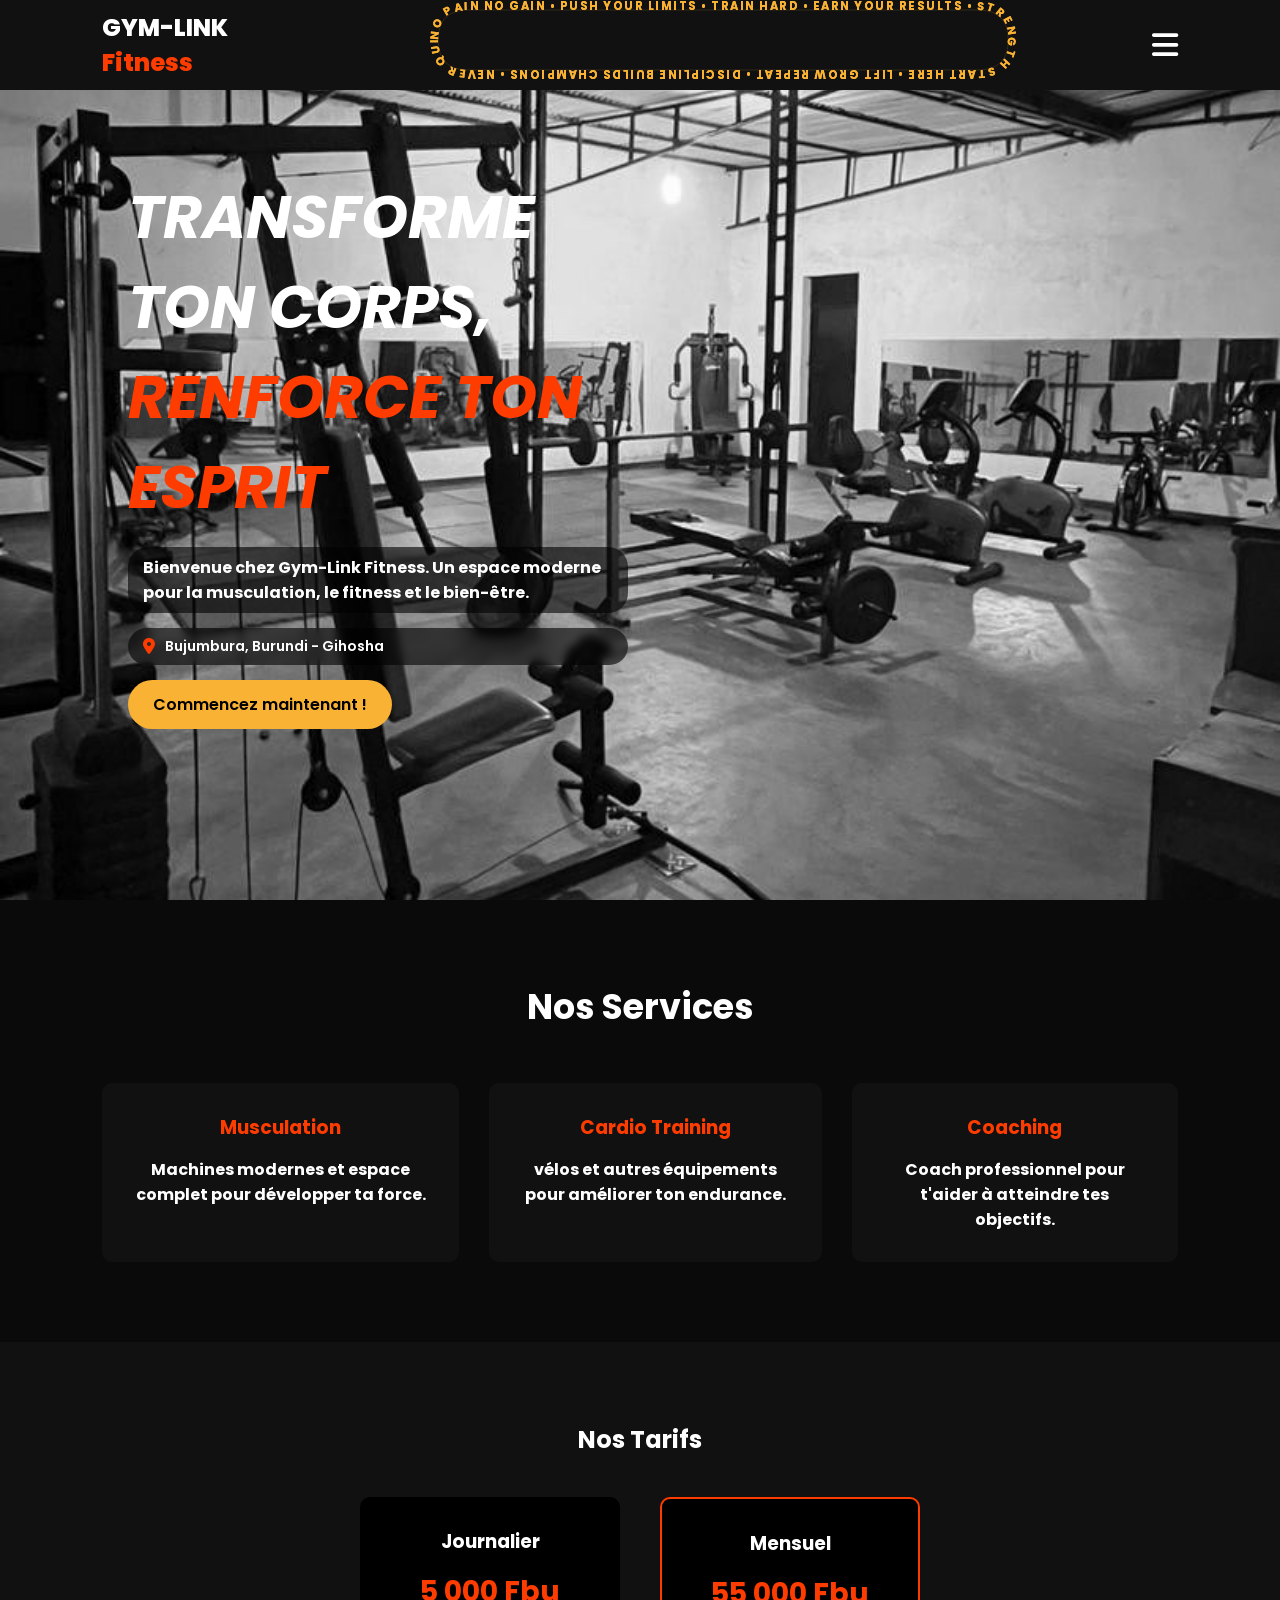
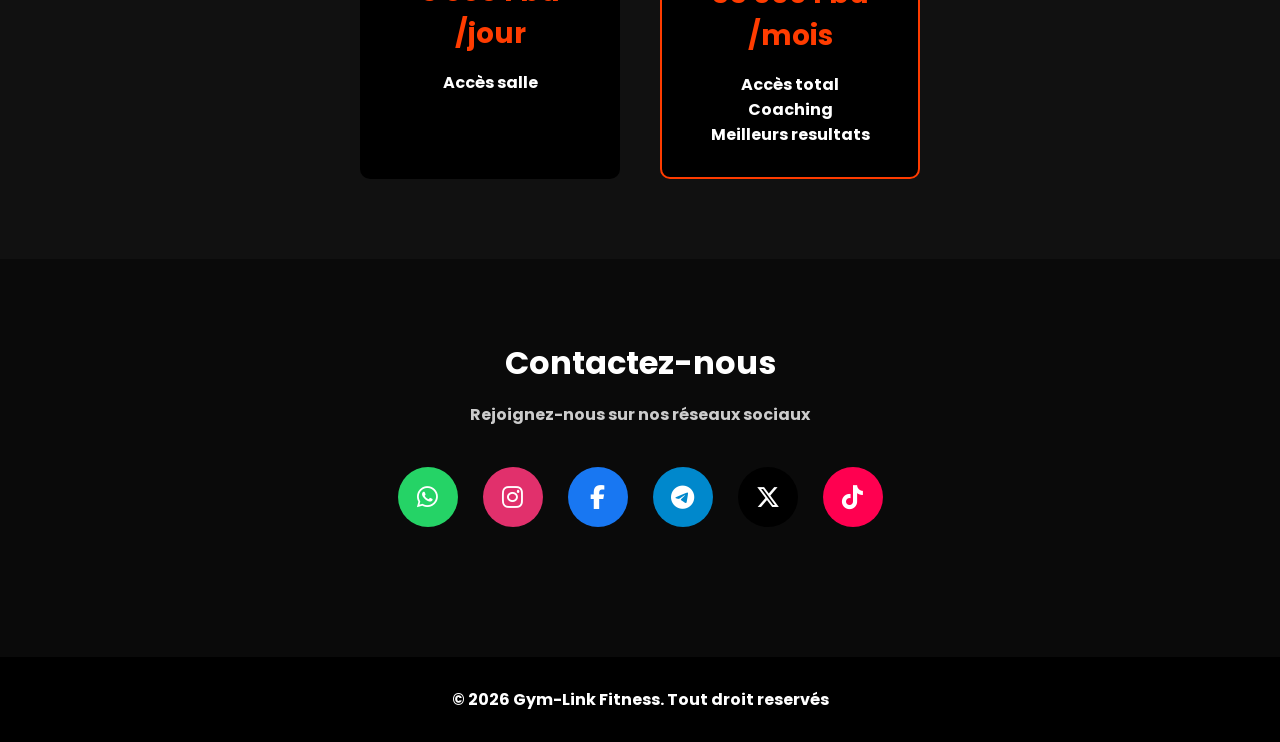
<file: index.html>
<!doctype html>
<html lang="fr">
  <head>
    <meta charset="UTF-8" />
    <meta name="viewport" content="width=device-width, initial-scale=1.0" />
    <title>Gym-Link Fitness</title>
    <link rel="stylesheet" href="style.css" />
    <link
      rel="stylesheet"
      href="https://cdnjs.cloudflare.com/ajax/libs/font-awesome/6.5.0/css/all.min.css"
    />
    <link
      href="https://fonts.googleapis.com/css2?family=Poppins:wght@300;400;600;800&display=swap"
      rel="stylesheet"
    />
  </head>

  <body>
    <header>
      <nav class="navbar">
        <h2 class="logo">GYM-LINK <br /><span>Fitness</span></h2>
        <div class="ticker-wrapper">
          <svg viewBox="0 0 1000 120" class="ticker-svg">
            <path
              id="ticker-path"
              d="
        M 120 60
        Q 120 20 160 20
        L 840 20
        Q 880 20 880 60
        Q 880 100 840 100
        L 160 100
        Q 120 100 120 60
      "
              fill="none"
              stroke="rgba(249,178,51,0.2)"
            />

            <text class="ticker-text">
              <textPath id="text1" href="#ticker-path">
                NO PAIN NO GAIN • PUSH YOUR LIMITS • TRAIN HARD • EARN YOUR
                RESULTS • STRENGTH START HERE • LIFT GROW REPEAT • DISCIPLINE
                BUILDS CHAMPIONS • NEVER QUIT • GO •
              </textPath>
            </text>

            <text class="ticker-text">
              <textPath id="text2" href="#ticker-path">
                NO PAIN NO GAIN • PUSH YOUR LIMITS • TRAIN HARD • EARN YOUR
                RESULTS • STRENGTH START HERE • LIFT GROW REPEAT • DISCIPLINE
                BUILDS CHAMPIONS • NEVER QUIT • GO •
              </textPath>
            </text>
          </svg>
        </div>
        <div class="menu-burger">
          <i class="fas fa-bars" id="menu-btn"></i>
        </div>
      </nav>

      <!-- SIDEBAR -->
      <div class="sidebar" id="sidebar">
        <div class="close-btn" id="close-btn">&times;</div>

        <ul>
          <li>
            <a href="nosservices.html" data-key="tr-Services"></a>
          </li>
          <li><a href="tarifs.html" data-key="tr-Tarifs"></a></li>
          <li><a href="contact.html" data-key="tr-cont"></a></li>
          <li class="active">
            <a href="tutoriels.html" data-key="tr-entr&cons">
              <span>→</span>
            </a>
          </li>
        </ul>

        <div class="bottom">
          <a href="serviceclient.html">
            <span data-key="service_client"></span>
            <i class="fas fa-info-circle"></i>
          </a>

          <div id="google_translate_element">
            <div class="langue">
              <p onclick="toggleMenu()">
                <span id="current-lang">Français</span>
                <i class="fas fa-chevron-down"></i>
              </p>

              <ul id="lang-menu" class="hidden">
                <li onclick="changeLang('fr')">Français</li>
                <li onclick="changeLang('en')">English</li>
              </ul>
            </div>
          </div>
        </div>
      </div>
    </header>

    <!-- HERO -->
    <section class="hero">
      <div class="hero-content">
        <h1 data-key="hero_title">
          <span></span>
        </h1>

        <p data-key="hero_text"></p>

        <div class="address">
          <i class="fas fa-map-marker-alt"></i>
          <span data-key="location"></span>
        </div>

        <a href="A propos.html" class="btn" data-key="about_btn"> </a>

        <marquee class="hero-ticker" scrollamount="6">
          NO PAIN NO GAIN • PUSH YOUR LIMITS • TRAIN HARD • STRONGER EVERY DAY •
          DISCIPLINE BUILDS CHAMPIONS • NEVER QUIT •
        </marquee>
      </div>
    </section>

    <!-- SERVICES -->
    <section class="services" id="services">
      <h2 data-key="services_title"></h2>

      <div class="cards">
        <div class="card">
          <h3 data-key="musculation"></h3>
          <p data-key="musculation_desc"></p>
        </div>

        <div class="card">
          <h3 data-key="cardio"></h3>
          <p data-key="cardio_desc"></p>
        </div>

        <div class="card">
          <h3 data-key="coaching"></h3>
          <p data-key="coaching_desc"></p>
        </div>
      </div>
    </section>

    <!-- PRICING -->
    <section class="pricing" id="tarifs">
      <h2 data-key="pricing_title"></h2>

      <div class="price-cards">
        <div class="price">
          <h3 data-key="daily"></h3>
          <p class="amount" data-key="daily_price"></p>
          <p data-key="daily_access"></p>
        </div>

        <div class="price premium">
          <h3 data-key="monthly"></h3>
          <p class="amount" data-key="monthly_price"></p>
          <p data-key="monthly_access"></p>
          <p data-key="monthly_coaching"></p>
          <p data-key="monthly_result"></p>
        </div>
      </div>
    </section>

    <!-- CONTACT -->
    <section class="contact" id="contact">
      <h2 data-key="contact_title"></h2>

      <p data-key="social_text"></p>

      <div class="social-links">
        <a href="https://wa.me/25779116117" target="_blank">
          <i class="fab fa-whatsapp"></i>
        </a>

        <a href="#" target="_blank">
          <i class="fab fa-instagram"></i>
        </a>

        <a href="#" target="_blank">
          <i class="fab fa-facebook-f"></i>
        </a>

        <a href="#" target="_blank">
          <i class="fab fa-telegram"></i>
        </a>

        <a href="#" target="_blank">
          <i class="fab fa-x-twitter"></i>
        </a>

        <a href="#" target="_blank">
          <i class="fab fa-tiktok"></i>
        </a>
      </div>
    </section>

    <!-- FOOTER -->
    <footer>
      <p data-key="footer"></p>
    </footer>
    <script src="translate.js"></script>
  </body>
</html>
</file>
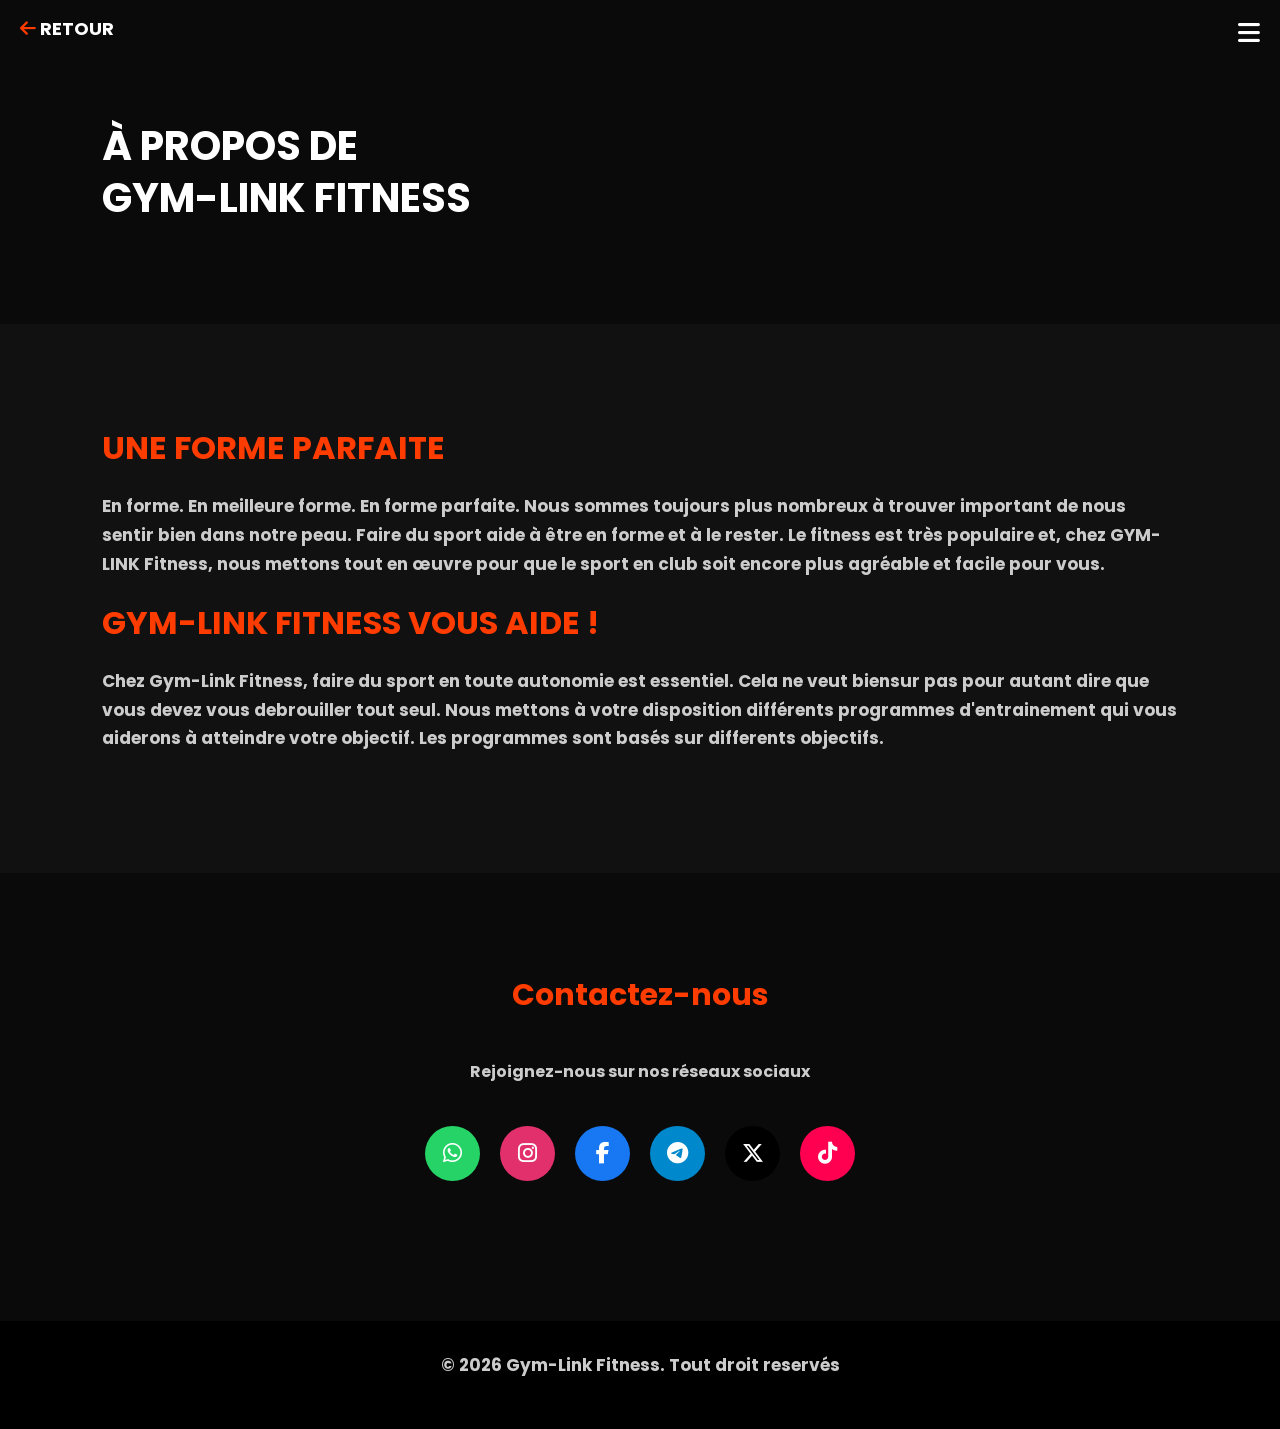
<file: A propos.html>
<!doctype html>
<html lang="fr">
  <head>
    <meta charset="UTF-8" />
    <meta name="viewport" content="width=device-width, initial-scale=1.0" />
    <title>À propos</title>
    <link rel="stylesheet" href="styleApp.css" />
    <link
      rel="stylesheet"
      href="https://cdnjs.cloudflare.com/ajax/libs/font-awesome/6.5.0/css/all.min.css"
    />
    <link
      href="https://fonts.googleapis.com/css2?family=Poppins:wght@300;400;600;800&display=swap"
      rel="stylesheet"
    />
  </head>
  <body>
    <nav class="navbar">
      <a href="index.html" class="nav-link">
        <i class="fa-solid fa-arrow-left"></i>
        <span data-key="trnavlink">RETOUR</span></a
      >
      <!-- BOUTON MENU -->
      <div class="menu-burger">
        <i class="fas fa-bars" id="menu-btn"></i>
      </div>
    </nav>
    <!-- SIDEBAR -->
    <div class="sidebar" id="sidebar">
      <div class="close-btn" id="close-btn">&times;</div>

      <ul>
        <li>
          <a href="nosservices.html" data-key="tr-Services">Nos Services</a>
        </li>
        <li><a href="tarifs.html" data-key="tr-Tarifs">Tarifs</a></li>
        <li><a href="contact.html" data-key="tr-Contact">Contact</a></li>
        <li class="active">
          <a href="conseil&entr.html" data-key="tr-entr&cons">
            Entraînements & conseils <span>→</span>
          </a>
        </li>
      </ul>

      <div class="bottom">
        <a href="serviceclient.html" data-key="service_client">
          <i class="fas fa-info-circle"></i>Service client
        </a>

        <div id="google_translate_element">
          <div class="langue">
            <p onclick="toggleMenu()">
              <span id="current-lang">Français</span>
              <i class="fas fa-chevron-down"></i>
            </p>

            <ul id="lang-menu" class="hidden">
              <li onclick="changeLang('fr')">Français</li>
              <li onclick="changeLang('en')">English</li>
            </ul>
          </div>
        </div>
      </div>
    </div>

    <section class="hero">
      <div class="hero-content">
        <h1 data-key="tr-heroh1">
          À PROPOS DE <br />
          GYM-LINK FITNESS
        </h1>
      </div>
    </section>

    <section class="about">
      <div class="about-content">
        <h2 data-key="trhero-h2-1">UNE FORME PARFAITE</h2>
        <p data-key="trhero-p1">
          En forme. En meilleure forme. En forme parfaite. Nous sommes toujours
          plus nombreux à trouver important de nous sentir bien dans notre peau.
          Faire du sport aide à être en forme et à le rester. Le fitness est
          très populaire et, chez GYM-LINK Fitness, nous mettons tout en œuvre
          pour que le sport en club soit encore plus agréable et facile pour
          vous.
        </p>
        <h2 data-key="trhero-h2-2">GYM-LINK FITNESS VOUS AIDE !</h2>
        <p data-key="trhero-p2">
          Chez Gym-Link Fitness, faire du sport en toute autonomie est
          essentiel. Cela ne veut biensur pas pour autant dire que vous devez
          vous debrouiller tout seul. Nous mettons à votre disposition
          différents programmes d'entrainement qui vous aiderons à atteindre
          votre objectif. Les programmes sont basés sur differents objectifs.
        </p>
      </div>
    </section>
    <section class="contact">
      <h2 data-key="contact_title">Contactez-nous</h2>

      <p data-key="social_text">Rejoignez-nous sur nos réseaux sociaux</p>

      <div class="social-links">
        <a href="https://wa.me/25779116117" target="_blank">
          <i class="fab fa-whatsapp"></i>
        </a>

        <a href="https://instagram.com/TON_COMPTE" target="_blank">
          <i class="fab fa-instagram"></i>
        </a>

        <a href="https://facebook.com/TON_COMPTE" target="_blank">
          <i class="fab fa-facebook-f"></i>
        </a>

        <a href="https://t.me/TON_COMPTE" target="_blank">
          <i class="fab fa-telegram"></i>
        </a>

        <a href="https://twitter.com/TON_COMPTE" target="_blank">
          <i class="fab fa-x-twitter"></i>
        </a>

        <a href="https://tiktok.com/@TON_COMPTE" target="_blank">
          <i class="fab fa-tiktok"></i>
        </a>
      </div>
    </section>
    <footer>
      <p data-key="footer">© 2026 Gym-Link Fitness. Tout droit reservés</p>
    </footer>
    <script src="translate.js"></script>
  </body>
</html>
</file>
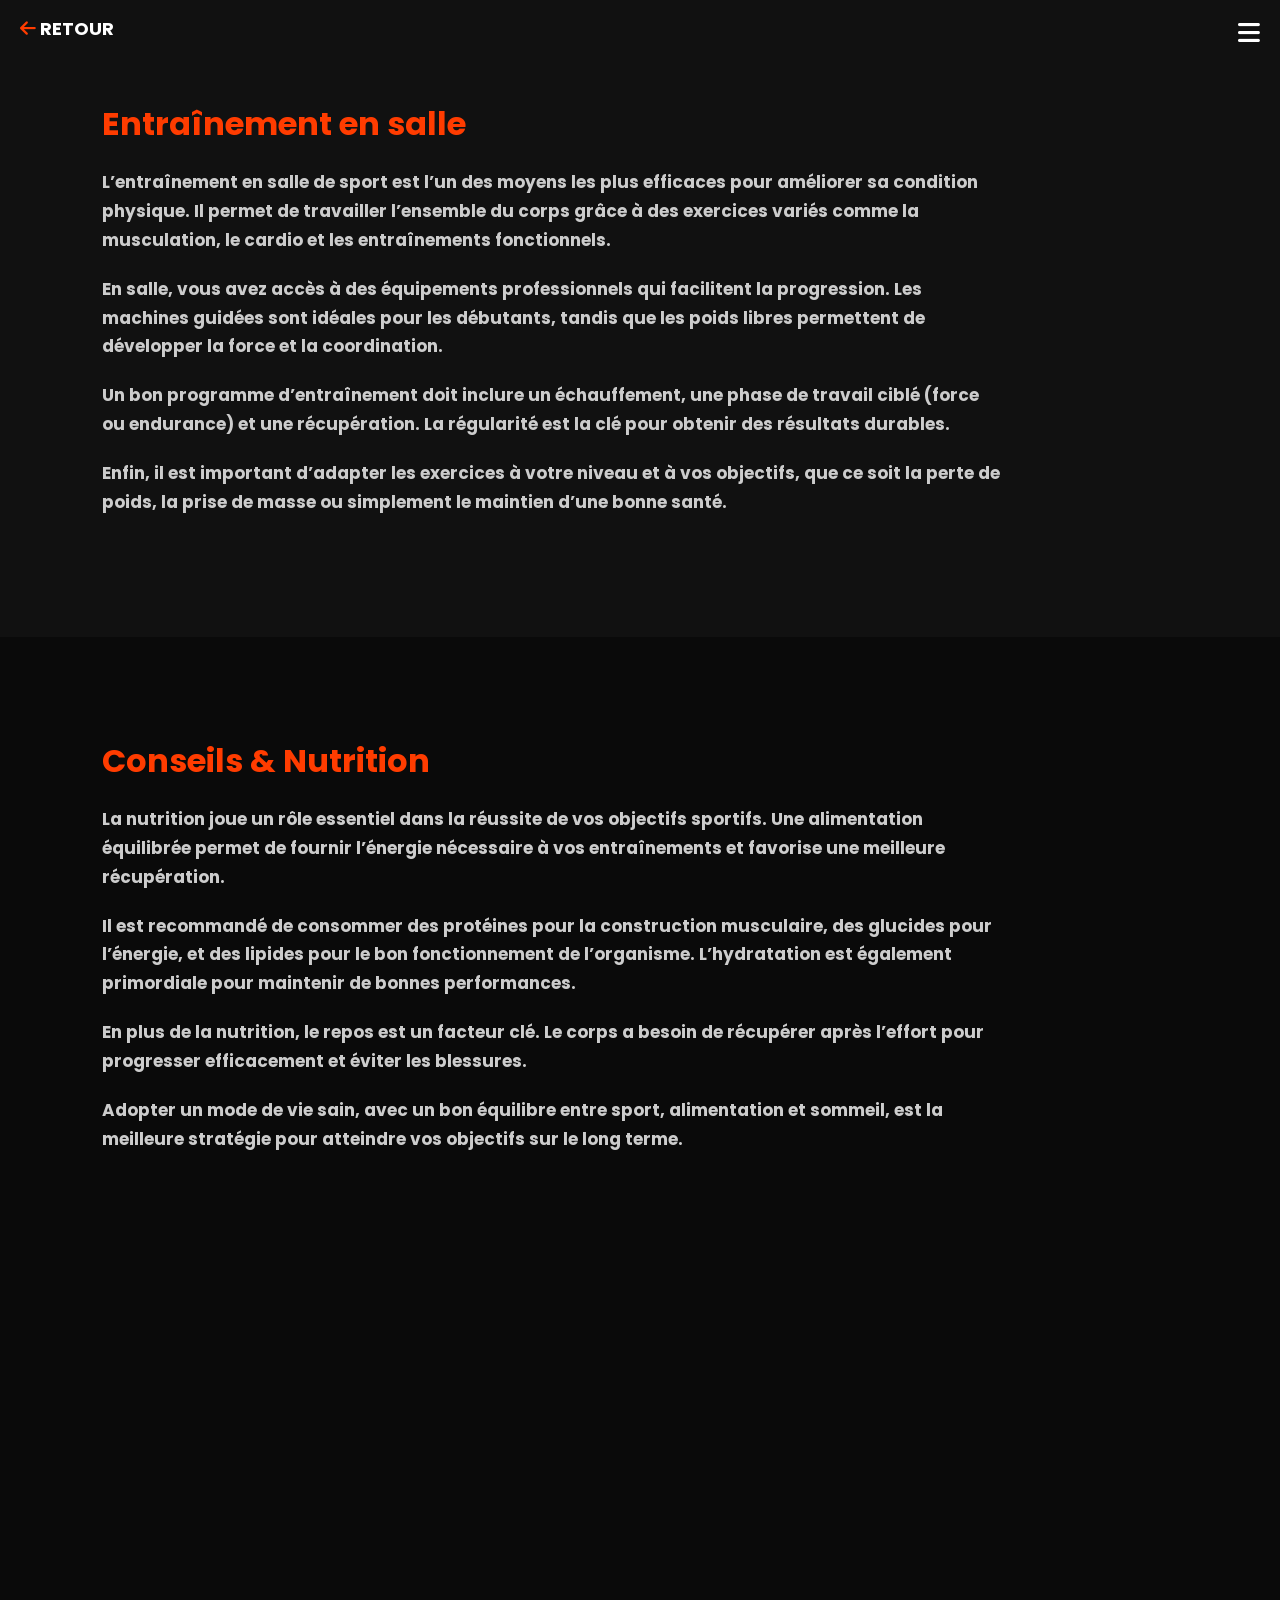
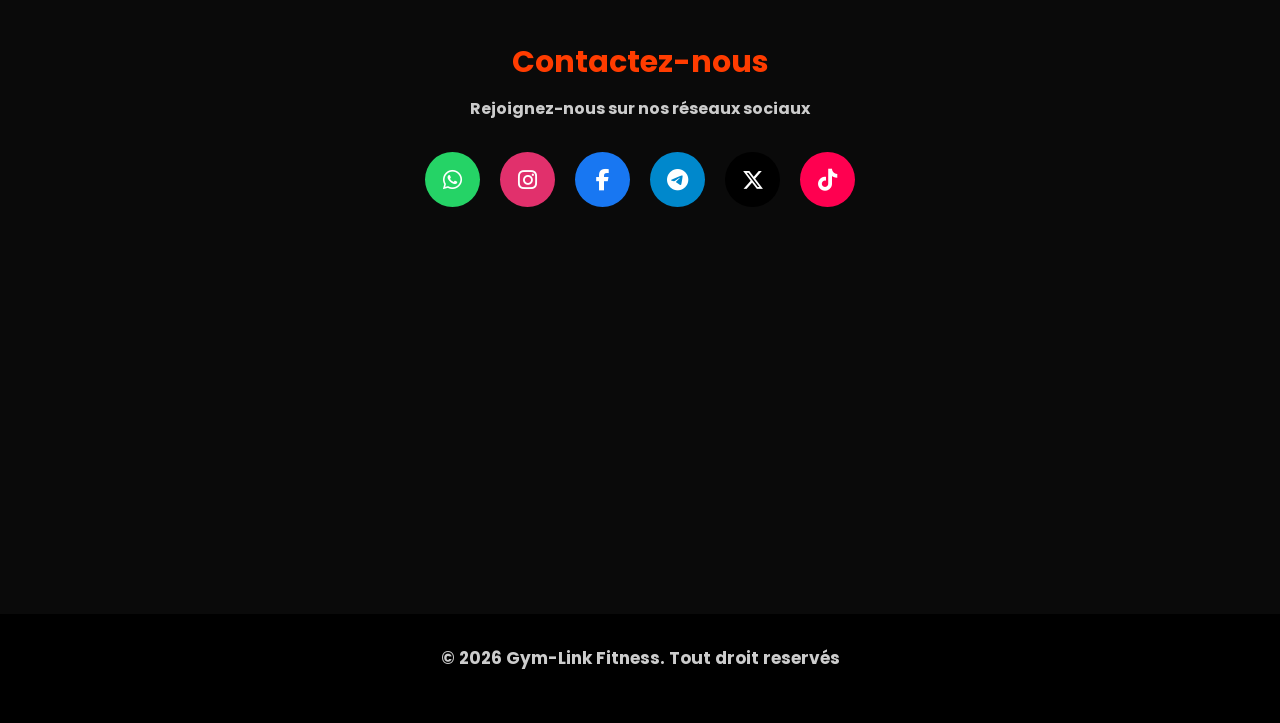
<file: conseil&entr.html>
<!doctype html>
<html lang="fr">
  <head>
    <meta charset="UTF-8" />
    <meta name="viewport" content="width=device-width, initial-scale=1.0" />
    <title>Conseils & entrainements</title>

    <link rel="stylesheet" href="cons&entr.css" />

    <link
      rel="stylesheet"
      href="https://cdnjs.cloudflare.com/ajax/libs/font-awesome/6.5.0/css/all.min.css"
    />

    <link
      href="https://fonts.googleapis.com/css2?family=Poppins:wght@300;400;600;800&display=swap"
      rel="stylesheet"
    />
  </head>

  <body>
    <!-- NAVBAR -->
    <nav class="navbar">
      <a href="index.html" class="nav-link">
        <i class="fa-solid fa-arrow-left"></i>
        <span data-key="trnavlink">RETOUR</span></a
      >
      <div class="menu-burger">
        <i class="fas fa-bars" id="menu-btn"></i>
      </div>
    </nav>

    <!-- SIDEBAR -->
    <div class="sidebar" id="sidebar">
      <div class="close-btn" id="close-btn">&times;</div>

      <ul>
        <li>
          <a href="nosservices.html" data-key="tr-Services">Nos Services</a>
        </li>
        <li><a href="tarifs.html" data-key="tr-Tarifs">Tarifs</a></li>
        <li><a href="contact.html" data-key="tr-Contact">Contact</a></li>
        <li class="active">
          <a href="conseil&entr.html" data-key="tr-entr&cons">
            Entraînements & conseils <span>→</span>
          </a>
        </li>
      </ul>

      <div class="bottom">
        <a href="serviceclient.html" data-key="service_client">
          <i class="fas fa-info-circle"></i>Service client
        </a>

        <div id="google_translate_element">
          <div class="langue">
            <p onclick="toggleMenu()">
              <span id="current-lang">Français</span>
              <i class="fas fa-chevron-down"></i>
            </p>

            <ul id="lang-menu" class="hidden">
              <li onclick="changeLang('fr')">Français</li>
              <li onclick="changeLang('en')">English</li>
            </ul>
          </div>
        </div>
      </div>
    </div>

    <!-- SECTION ENTRAINEMENT -->
    <section class="training">
      <div class="content">
        <h2 data-key="trtraining-h2">Entraînement en salle</h2>

        <p data-key="trtraining-p1">
          L’entraînement en salle de sport est l’un des moyens les plus
          efficaces pour améliorer sa condition physique. Il permet de
          travailler l’ensemble du corps grâce à des exercices variés comme la
          musculation, le cardio et les entraînements fonctionnels.
        </p>

        <p data-key="trtraining-p2">
          En salle, vous avez accès à des équipements professionnels qui
          facilitent la progression. Les machines guidées sont idéales pour les
          débutants, tandis que les poids libres permettent de développer la
          force et la coordination.
        </p>

        <p data-key="trtraining-p3">
          Un bon programme d’entraînement doit inclure un échauffement, une
          phase de travail ciblé (force ou endurance) et une récupération. La
          régularité est la clé pour obtenir des résultats durables.
        </p>

        <p data-key="trtraining-p4">
          Enfin, il est important d’adapter les exercices à votre niveau et à
          vos objectifs, que ce soit la perte de poids, la prise de masse ou
          simplement le maintien d’une bonne santé.
        </p>
      </div>
    </section>

    <!-- SECTION CONSEILS -->
    <section class="advice">
      <div class="content">
        <h2 data-key="tradvice-h2">Conseils & Nutrition</h2>

        <p data-key="tradvice-p1">
          La nutrition joue un rôle essentiel dans la réussite de vos objectifs
          sportifs. Une alimentation équilibrée permet de fournir l’énergie
          nécessaire à vos entraînements et favorise une meilleure récupération.
        </p>

        <p data-key="tradvice-p2">
          Il est recommandé de consommer des protéines pour la construction
          musculaire, des glucides pour l’énergie, et des lipides pour le bon
          fonctionnement de l’organisme. L’hydratation est également primordiale
          pour maintenir de bonnes performances.
        </p>

        <p data-key="tradvice-p3">
          En plus de la nutrition, le repos est un facteur clé. Le corps a
          besoin de récupérer après l’effort pour progresser efficacement et
          éviter les blessures.
        </p>

        <p data-key="tradvice-p4">
          Adopter un mode de vie sain, avec un bon équilibre entre sport,
          alimentation et sommeil, est la meilleure stratégie pour atteindre vos
          objectifs sur le long terme.
        </p>
      </div>
    </section>

    <section class="contact">
      <h2 data-key="contact_title">Contactez-nous</h2>

      <p data-key="social_text">Rejoignez-nous sur nos réseaux sociaux</p>

      <div class="social-links">
        <a href="https://wa.me/25779116117" target="_blank">
          <i class="fab fa-whatsapp"></i>
        </a>

        <a href="https://instagram.com/TON_COMPTE" target="_blank">
          <i class="fab fa-instagram"></i>
        </a>

        <a href="https://facebook.com/TON_COMPTE" target="_blank">
          <i class="fab fa-facebook-f"></i>
        </a>

        <a href="https://t.me/TON_COMPTE" target="_blank">
          <i class="fab fa-telegram"></i>
        </a>

        <a href="https://twitter.com/TON_COMPTE" target="_blank">
          <i class="fab fa-x-twitter"></i>
        </a>

        <a href="https://tiktok.com/@TON_COMPTE" target="_blank">
          <i class="fab fa-tiktok"></i>
        </a>
      </div>
    </section>

    <footer>
      <p data-key="footer">© 2026 Gym-Link Fitness. Tous droits réservés</p>
    </footer>
    <script src="translate.js"></script>
  </body>
</html>
</file>
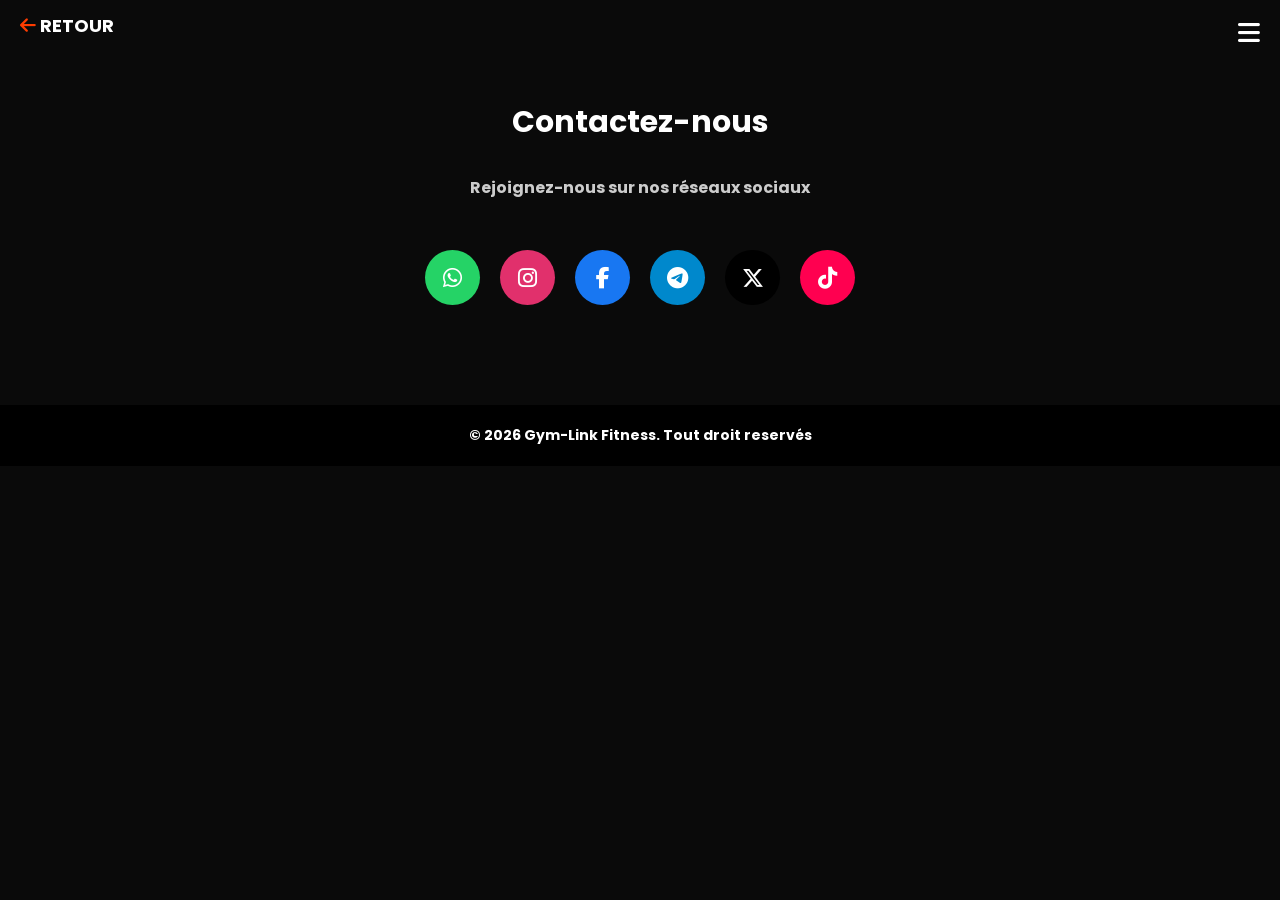
<file: contact.html>
<!doctype html>
<html lang="fr">
  <head>
    <meta charset="UTF-8" />
    <meta name="viewport" content="width=device-width, initial-scale=1.0" />
    <title>Contact</title>

    <link rel="stylesheet" href="stylecont.css" />

    <link
      rel="stylesheet"
      href="https://cdnjs.cloudflare.com/ajax/libs/font-awesome/6.5.0/css/all.min.css"
    />

    <link
      href="https://fonts.googleapis.com/css2?family=Poppins:wght@300;400;600;800&display=swap"
      rel="stylesheet"
    />
  </head>

  <body>
    <nav class="navbar">
     <a href="index.html" class="nav-link">
        <i class="fa-solid fa-arrow-left"></i>
        <span data-key="trnavlink">RETOUR</span></a
      >
      <div class="menu-burger">
        <i class="fas fa-bars" id="menu-btn"></i>
      </div>
    </nav>

    <!-- SIDEBAR -->
    <div class="sidebar" id="sidebar">
      <div class="close-btn" id="close-btn">&times;</div>

      <ul>
        <li>
          <a href="nosservices.html" data-key="tr-Services">Nos Services</a>
        </li>
        <li><a href="tarifs.html" data-key="tr-Tarifs">Tarifs</a></li>
        <li><a href="contact.html" data-key="tr-Contact">Contact</a></li>
        <li class="active">
          <a href="conseil&entr.html" data-key="tr-entr&cons">
            Entraînements & conseils <span>→</span>
          </a>
        </li>
      </ul>

      <div class="bottom">
        <a href="serviceclient.html" data-key="service_client">
          <i class="fas fa-info-circle"></i>Service client
        </a>

        <div id="google_translate_element">
          <div class="langue">
            <p onclick="toggleMenu()">
              <span id="current-lang">Français</span>
              <i class="fas fa-chevron-down"></i>
            </p>

            <ul id="lang-menu" class="hidden">
              <li onclick="changeLang('fr')">Français</li>
              <li onclick="changeLang('en')">English</li>
            </ul>
          </div>
        </div>
      </div>
    </div>

    <main class="contact">
      <h2 data-key="contact_title">Contactez-nous</h2>
      <p data-key="social_text">Rejoignez-nous sur nos réseaux sociaux</p>

      <div class="social-links">
        <a href="https://wa.me/25779116117" target="_blank">
          <i class="fab fa-whatsapp"></i>
        </a>

        <a href="https://instagram.com/TON_COMPTE" target="_blank">
          <i class="fab fa-instagram"></i>
        </a>

        <a href="https://facebook.com/TON_COMPTE" target="_blank">
          <i class="fab fa-facebook-f"></i>
        </a>

        <a href="https://t.me/TON_COMPTE" target="_blank">
          <i class="fab fa-telegram"></i>
        </a>

        <a href="https://twitter.com/TON_COMPTE" target="_blank">
          <i class="fab fa-x-twitter"></i>
        </a>

        <a href="https://tiktok.com/@TON_COMPTE" target="_blank">
          <i class="fab fa-tiktok"></i>
        </a>
      </div>
    </main>

    <footer>
      <p data-key="footer">© 2026 Gym-Link Fitness. Tous droits réservés</p>
    </footer>
    <script src="translate.js"></script>
  </body>
</html>
</file>
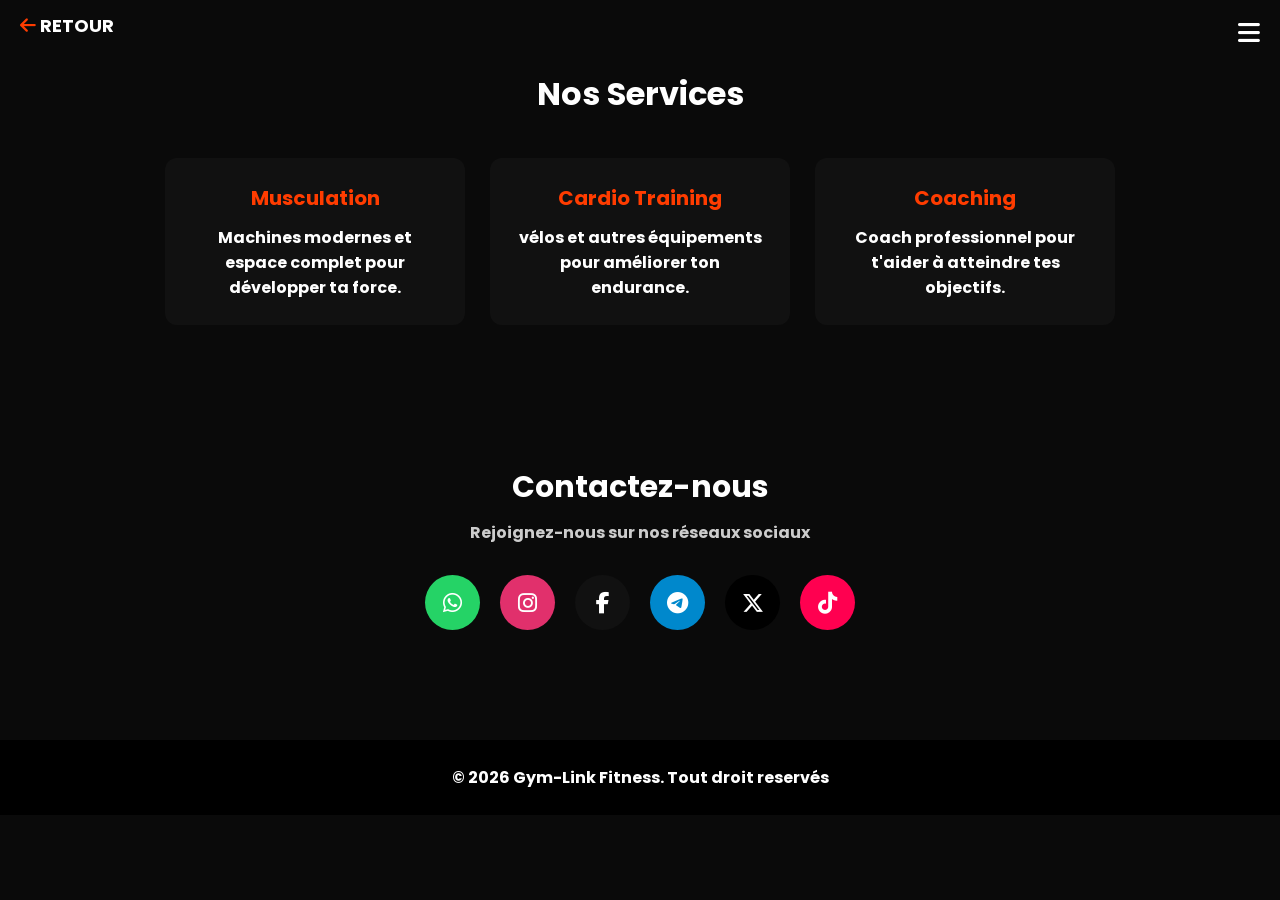
<file: nosservices.html>
<!doctype html>
<html lang="fr">
  <head>
    <meta charset="UTF-8" />
    <meta name="viewport" content="width=device-width, initial-scale=1.0" />
    <title>Services</title>
    <link rel="stylesheet" href="stylenosserv.css" />
    <link
      rel="stylesheet"
      href="https://cdnjs.cloudflare.com/ajax/libs/font-awesome/6.5.0/css/all.min.css"
    />
    <link
      href="https://fonts.googleapis.com/css2?family=Poppins:wght@300;400;600;800&display=swap"
      rel="stylesheet"
    />
  </head>
  <body>
    <header>
      <nav class="navbar">
        <a href="index.html" class="nav-link">
        <i class="fa-solid fa-arrow-left"></i>
        <span data-key="trnavlink">RETOUR</span></a
      >
        <div class="menu-burger">
          <i class="fas fa-bars" id="menu-btn"></i>
        </div>
      </nav>

      <!-- SIDEBAR -->
      <div class="sidebar" id="sidebar">
        <div class="close-btn" id="close-btn">&times;</div>

        <ul>
          <li>
            <a href="nosservices.html" data-key="tr-Services">Nos Services</a>
          </li>
          <li><a href="tarifs.html" data-key="tr-Tarifs">Tarifs</a></li>
          <li><a href="contact.html" data-key="tr-Contact">Contact</a></li>
          <li class="active">
            <a href="conseil&entr.html" data-key="tr-entr&cons">
              Entraînements & conseils <span>→</span>
            </a>
          </li>
        </ul>

        <div class="bottom">
          <a href="serviceclient.html" data-key="service_client">
            <i class="fas fa-info-circle"></i>Service client
          </a>

          <div id="google_translate_element">
            <div class="langue">
              <p onclick="toggleMenu()">
                <span id="current-lang">Français</span>
                <i class="fas fa-chevron-down"></i>
              </p>

              <ul id="lang-menu" class="hidden">
                <li onclick="changeLang('fr')">Français</li>
                <li onclick="changeLang('en')">English</li>
              </ul>
            </div>
          </div>
        </div>
      </div>
    </header>

    <section class="services" id="services">
      <h2 data-key="services_title">Nos Services</h2>
      <div class="cards">
        <div class="card">
          <h3 data-key="musculation">Musculation</h3>
          <p data-key="musculation_desc">
            Machines modernes et espace complet pour développer ta force.
          </p>
        </div>
        <div class="card">
          <h3 data-key="cardio">Cardio Training</h3>
          <p data-key="cardio_desc">
            vélos et autres équipements pour améliorer ton endurance.
          </p>
        </div>
        <div class="card">
          <h3 data-key="coaching">Coaching</h3>
          <p data-key="coaching_desc">
            Coach professionnel pour t'aider à atteindre tes objectifs.
          </p>
        </div>
      </div>
    </section>
    <section class="contact" id="contact">
      <h2 data-key="contact_title">Contactez-nous</h2>

      <p data-key="social_text">Rejoignez-nous sur nos réseaux sociaux</p>

      <div class="social-links">
        <a href="https://wa.me/25779116117" target="_blank">
          <i class="fab fa-whatsapp"></i>
        </a>

        <a href="https://instagram.com/TON_COMPTE" target="_blank">
          <i class="fab fa-instagram"></i>
        </a>

        <a href="https://facebook.com/TON_COMPTE" target="_blank">
          <i class="fab fa-facebook-f"></i>
        </a>

        <a href="https://t.me/TON_COMPTE" target="_blank">
          <i class="fab fa-telegram"></i>
        </a>

        <a href="https://twitter.com/TON_COMPTE" target="_blank">
          <i class="fab fa-x-twitter"></i>
        </a>

        <a href="https://tiktok.com/@TON_COMPTE" target="_blank">
          <i class="fab fa-tiktok"></i>
        </a>
      </div>
    </section>
    <footer>
      <p data-key="footer">© 2026 Gym-Link Fitness. Tout droit reservés</p>
    </footer>
    <script src="translate.js"></script>
  </body>
</html>
</file>
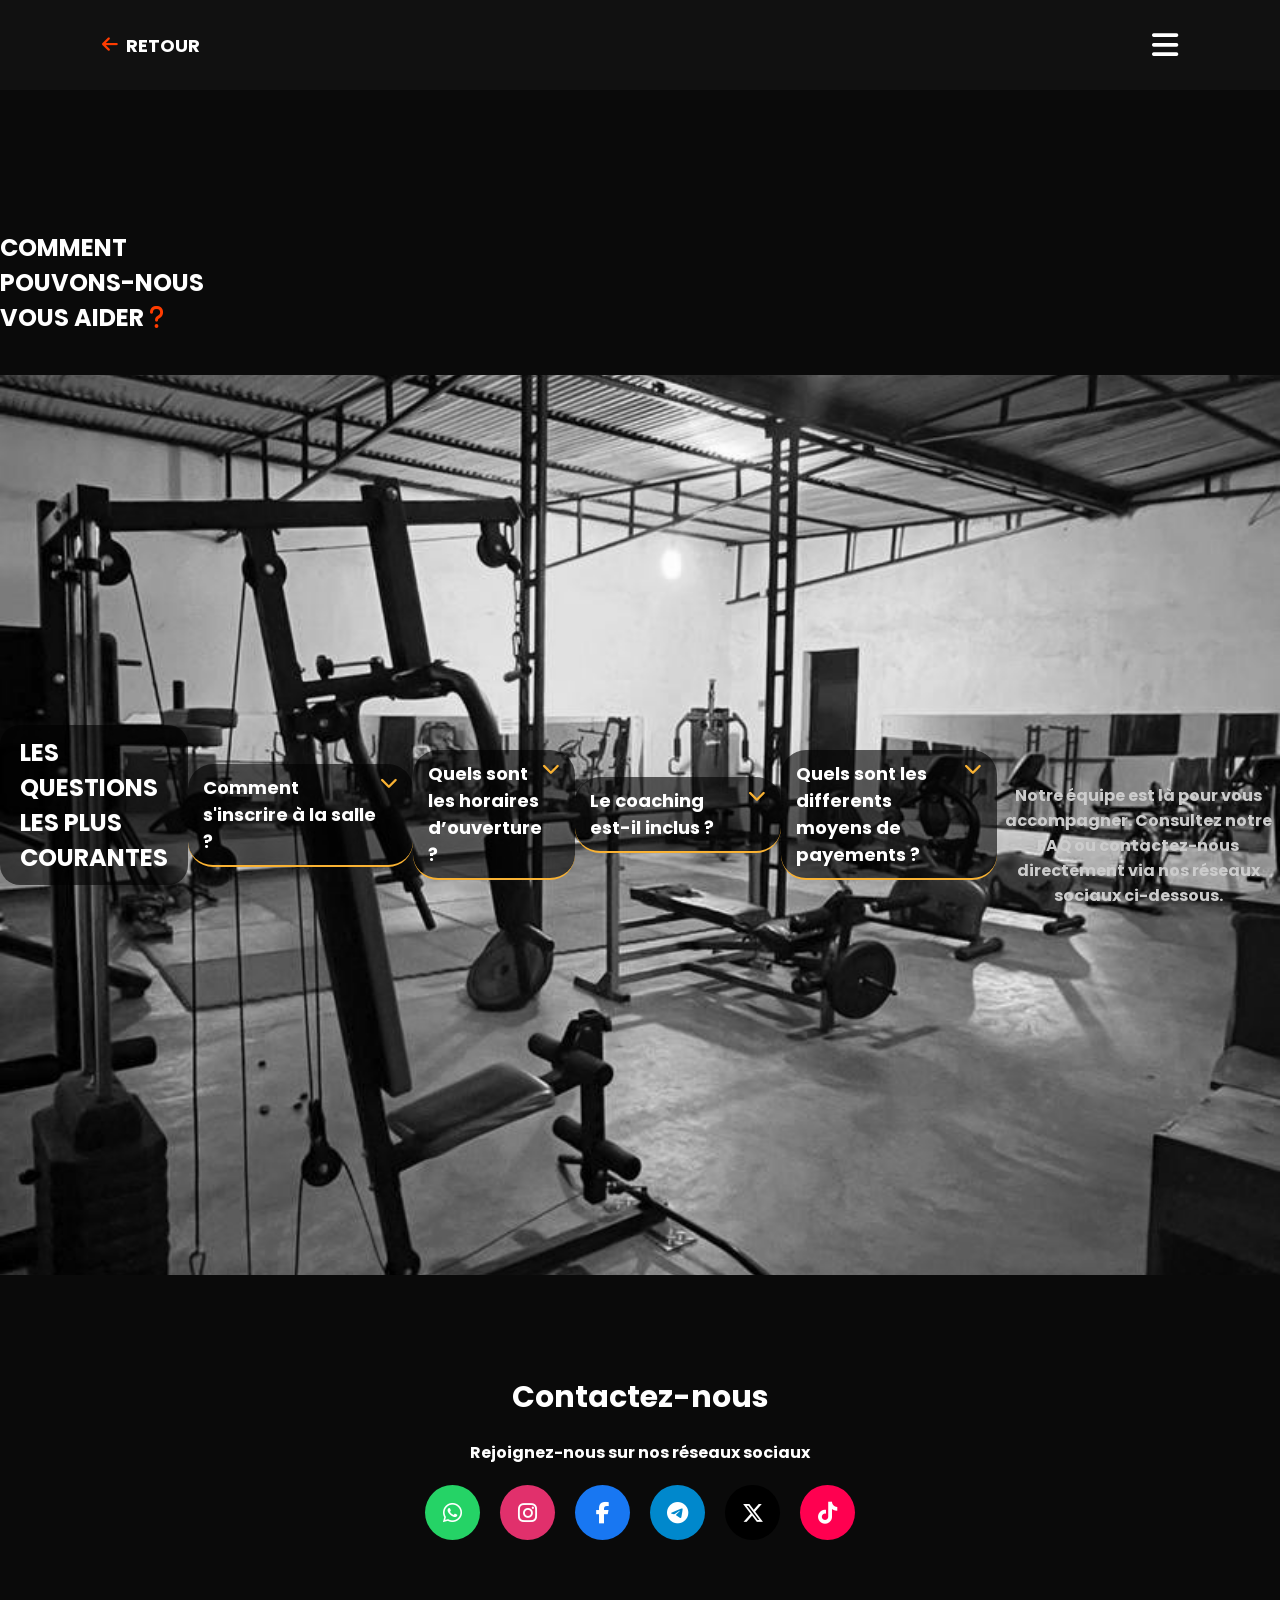
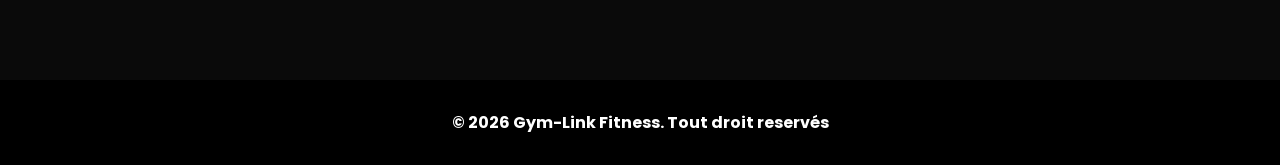
<file: serviceclient.html>
<!doctype html>
<html lang="fr">
  <head>
    <meta charset="UTF-8" />
    <meta name="viewport" content="width=device-width, initial-scale=1.0" />
    <title>Service Client</title>
    <link rel="stylesheet" href="svclient.css" />
    <link
      rel="stylesheet"
      href="https://cdnjs.cloudflare.com/ajax/libs/font-awesome/6.5.0/css/all.min.css"
    />
    <link
      href="https://fonts.googleapis.com/css2?family=Poppins:wght@300;400;600;800&display=swap"
      rel="stylesheet"
    />
  </head>

  <body>
    <!-- NAVBAR -->
    <nav class="navbar">
      <a href="index.html" class="nav-link">
        <i class="fa-solid fa-arrow-left"></i>
        <span data-key="trnavlink">RETOUR</span></a
      >

      <div class="menu-burger">
        <i class="fas fa-bars" id="menu-btn"></i>
      </div>
    </nav>

    <!-- SIDEBAR -->
    <!-- SIDEBAR -->
    <div class="sidebar" id="sidebar">
      <div class="close-btn" id="close-btn">&times;</div>

      <ul>
        <li>
          <a href="nosservices.html" data-key="tr-Services">Nos Services</a>
        </li>
        <li><a href="tarifs.html" data-key="tr-Tarifs">Tarifs</a></li>
        <li><a href="contact.html" data-key="tr-Contact">Contact</a></li>
        <li class="active">
          <a href="conseil&entr.html" data-key="tr-entr&cons">
            Entraînements & conseils <span>→</span>
          </a>
        </li>
      </ul>

      <div class="bottom">
        <a href="serviceclient.html" data-key="service_client">
          <i class="fas fa-info-circle"></i>Service client
        </a>

        <div id="google_translate_element">
          <div class="langue">
            <p onclick="toggleMenu()">
              <span id="current-lang">Français</span>
              <i class="fas fa-chevron-down"></i>
            </p>

            <ul id="lang-menu" class="hidden">
              <li onclick="changeLang('fr')">Français</li>
              <li onclick="changeLang('en')">English</li>
            </ul>
          </div>
        </div>
      </div>
    </div>

    <!-- HERO -->
    <section class="hero">
      <h1 data-key="sc_title">
        COMMENT <br />
        POUVONS-NOUS <br />
        VOUS AIDER <i class="fa-solid fa-question"></i>
      </h1>
    </section>

    <!-- FAQ -->
    <section class="faq">
      <h2 data-key="faq_title">LES QUESTIONS LES PLUS COURANTES</h2>

      <div class="faq-item">
        <div class="faq-question" data-key="faq_q1">
          Comment s'inscrire à la salle ?
          <i class="fas fa-chevron-down"></i>
        </div>
        <div class="faq-answer" data-key="faq_a1">
          Il suffit de venir à la salle ou de nous contacter via WhatsApp pour
          finaliser votre inscription.
        </div>
      </div>

      <div class="faq-item">
        <div class="faq-question" data-key="faq_q2">
          Quels sont les horaires d’ouverture ?
          <i class="fas fa-chevron-down"></i>
        </div>
        <div class="faq-answer" data-key="faq_a2">
          Nous sommes ouverts tous les jours de 6h à 22h.
        </div>
      </div>

      <div class="faq-item">
        <div class="faq-question" data-key="faq_q3">
          Le coaching est-il inclus ?
          <i class="fas fa-chevron-down"></i>
        </div>
        <div class="faq-answer" data-key="faq_a3">
          Oui, le coaching est inclus dans l’abonnement mensuel premium.
        </div>
      </div>

      <div class="faq-item">
        <div class="faq-question" data-key="faq_q4">
          Puis-je payer par mobile money ?
          <i class="fas fa-chevron-down"></i>
        </div>
        <div class="faq-answer" data-key="faq_a4">
          <!-- Oui, nous acceptons les paiements mobile money et en espèces. -->
        </div>
      </div>
      <p class="faq-intro" data-key="sc_intro">
        <!-- Notre équipe est là pour vous accompagner. Consultez notre FAQ ou
        contactez-nous directement via nos réseaux sociaux ci-dessous. -->
      </p>
    </section>

    <!-- CONTACT -->
    <section class="contact">
      <h2 data-key="contact_title">Contactez-nous</h2>

      <p data-key="social_text">Rejoignez-nous sur nos réseaux sociaux</p>

      <div class="social-links">
        <a href="https://wa.me/25779116117" target="_blank">
          <i class="fab fa-whatsapp"></i>
        </a>

        <a href="https://instagram.com/TON_COMPTE" target="_blank">
          <i class="fab fa-instagram"></i>
        </a>

        <a href="https://facebook.com/TON_COMPTE" target="_blank">
          <i class="fab fa-facebook-f"></i>
        </a>

        <a href="https://t.me/TON_COMPTE" target="_blank">
          <i class="fab fa-telegram"></i>
        </a>

        <a href="https://twitter.com/TON_COMPTE" target="_blank">
          <i class="fab fa-x-twitter"></i>
        </a>

        <a href="https://tiktok.com/@TON_COMPTE" target="_blank">
          <i class="fab fa-tiktok"></i>
        </a>
      </div>
    </section>

    <!-- FOOTER -->
    <footer>
      <p data-key="footer">© 2026 Gym-Link Fitness. Tout droit reservés</p>
    </footer>
    <script src="translate.js"></script>
  </body>
</html>
</file>
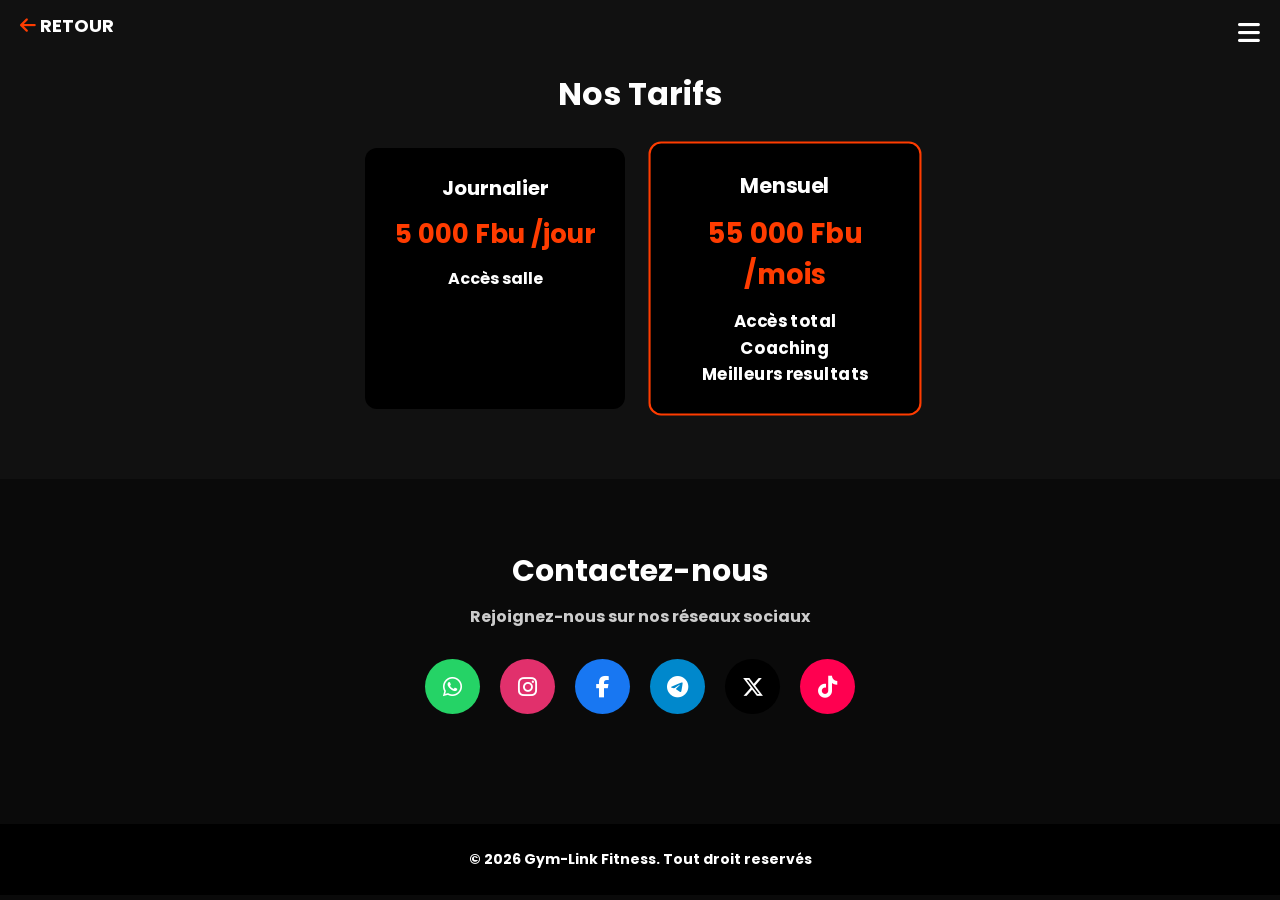
<file: tarifs.html>
<!doctype html>
<html lang="fr">
  <head>
    <meta charset="UTF-8" />
    <meta name="viewport" content="width=device-width, initial-scale=1.0" />
    <title>Tarifs</title>
    <link rel="stylesheet" href="styletarifs.css" />
    <link
      rel="stylesheet"
      href="https://cdnjs.cloudflare.com/ajax/libs/font-awesome/6.5.0/css/all.min.css"
    />
    <link
      href="https://fonts.googleapis.com/css2?family=Poppins:wght@300;400;600;800&display=swap"
      rel="stylesheet"
    />
  </head>
  <body>
    <header>
      <nav class="navbar">
       <a href="index.html" class="nav-link">
        <i class="fa-solid fa-arrow-left"></i>
        <span data-key="trnavlink">RETOUR</span></a
      >
        <div class="menu-burger">
          <i class="fas fa-bars" id="menu-btn"></i>
        </div>
      </nav>
    </header>

    <!-- SIDEBAR -->
    <div class="sidebar" id="sidebar">
      <div class="close-btn" id="close-btn">&times;</div>

      <ul>
        <li>
          <a href="nosservices.html" data-key="tr-Services">Nos Services</a>
        </li>
        <li><a href="tarifs.html" data-key="tr-Tarifs">Tarifs</a></li>
        <li><a href="contact.html" data-key="tr-Contact">Contact</a></li>
        <li class="active">
          <a href="conseil&entr.html" data-key="tr-entr&cons">
            Entraînements & conseils <span>→</span>
          </a>
        </li>
      </ul>

      <div class="bottom">
        <a href="serviceclient.html" data-key="service_client">
          <i class="fas fa-info-circle"></i>Service client
        </a>

        <div id="google_translate_element">
          <div class="langue">
            <p onclick="toggleMenu()">
              <span id="current-lang">Français</span>
              <i class="fas fa-chevron-down"></i>
            </p>

            <ul id="lang-menu" class="hidden">
              <li onclick="changeLang('fr')">Français</li>
              <li onclick="changeLang('en')">English</li>
            </ul>
          </div>
        </div>
      </div>
    </div>

    <section class="pricing" id="tarifs">
      <h2 data-key="pricing_title">Nos Tarifs</h2>
      <div class="price-cards">
        <div class="price">
          <h3 data-key="daily">Journalier</h3>
          <p class="amount" data-key="daily_price">5 000 Fbu /jour</p>
          <p data-key="daily_access">Accès salle</p>
        </div>
        <div class="price premium">
          <h3 data-key="monthly">Mensuel</h3>
          <p class="amount" data-key="monthly_price">55 000 Fbu /mois</p>
          <p data-key="monthly_access">Accès total</p>
          <p data-key="monthly_coaching">Coaching</p>
          <p data-key="monthly_result">Meilleurs resultats</p>
        </div>
      </div>
    </section>

    <section class="contact" id="contact">
      <h2 data-key="contact_title">Contactez-nous</h2>

      <p data-key="social_text">Rejoignez-nous sur nos réseaux sociaux</p>

      <div class="social-links">
        <a href="https://wa.me/25779116117" target="_blank">
          <i class="fab fa-whatsapp"></i>
        </a>

        <a href="https://instagram.com/TON_COMPTE" target="_blank">
          <i class="fab fa-instagram"></i>
        </a>

        <a href="https://facebook.com/TON_COMPTE" target="_blank">
          <i class="fab fa-facebook-f"></i>
        </a>

        <a href="https://t.me/TON_COMPTE" target="_blank">
          <i class="fab fa-telegram"></i>
        </a>

        <a href="https://twitter.com/TON_COMPTE" target="_blank">
          <i class="fab fa-x-twitter"></i>
        </a>

        <a href="https://tiktok.com/@TON_COMPTE" target="_blank">
          <i class="fab fa-tiktok"></i>
        </a>
      </div>
    </section>
    <footer>
      <p data-key="footer">© 2026 Gym-Link Fitness. Tout droit reservés</p>
    </footer>
    <script src="translate.js"></script>
  </body>
</html>
</file>
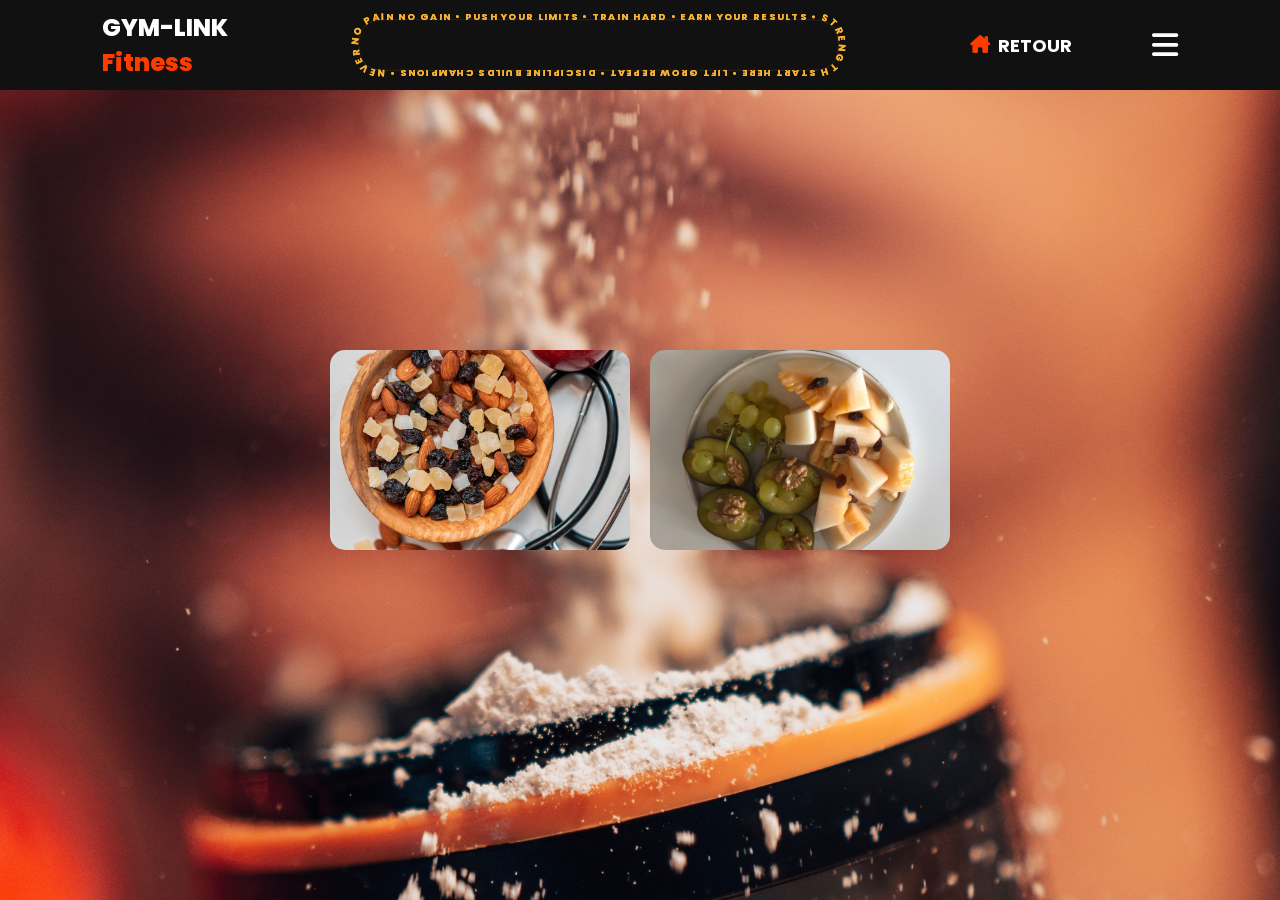
<file: tutoriels.html>
<!doctype html>
<html lang="fr">
  <head>
    <meta charset="UTF-8" />
    <meta name="viewport" content="width=device-width, initial-scale=1.0" />
    <title>Gym-Link Fitness</title>
    <link rel="stylesheet" href="tutostyle.css" />
    <link
      rel="stylesheet"
      href="https://cdnjs.cloudflare.com/ajax/libs/font-awesome/6.5.0/css/all.min.css"
    />
    <link
      href="https://fonts.googleapis.com/css2?family=Poppins:wght@300;400;600;800&display=swap"
      rel="stylesheet"
    />
  </head>
  <body>
    <header>
      <nav class="navbar">
        <h2 class="logo">GYM-LINK <br /><span>Fitness</span></h2>
        <div class="ticker-wrapper">
          <svg viewBox="0 0 1000 120" class="ticker-svg">
            <path
              id="ticker-path"
              d="
        M 120 60
        Q 120 20 160 20
        L 840 20
        Q 880 20 880 60
        Q 880 100 840 100
        L 160 100
        Q 120 100 120 60
      "
              fill="none"
              stroke="rgba(249,178,51,0.2)"
            />

            <text class="ticker-text">
              <textPath id="text1" href="#ticker-path">
                NO PAIN NO GAIN • PUSH YOUR LIMITS • TRAIN HARD • EARN YOUR
                RESULTS • STRENGTH START HERE • LIFT GROW REPEAT • DISCIPLINE
                BUILDS CHAMPIONS • NEVER QUIT • GO •
              </textPath>
            </text>

            <text class="ticker-text">
              <textPath id="text2" href="#ticker-path">
                NO PAIN NO GAIN • PUSH YOUR LIMITS • TRAIN HARD • EARN YOUR
                RESULTS • STRENGTH START HERE • LIFT GROW REPEAT • DISCIPLINE
                BUILDS CHAMPIONS • NEVER QUIT • GO •
              </textPath>
            </text>
          </svg>
        </div>
        <div class="nav-right">
          <a href="index.html" class="nav-link">
            <i class="fa-solid fa-house-chimney"></i>
            <span data-key="trnavlink"></span
          ></a>
          <div class="menu-burger">
            <i class="fas fa-bars" id="menu-btn"></i>
          </div>
        </div>
      </nav>

      <!-- SIDEBAR -->
      <div class="sidebar" id="sidebar">
        <div class="close-btn" id="close-btn">&times;</div>

        <ul>
          <li>
            <a href="nosservices.html" data-key="tr-Services"></a>
          </li>
          <li><a href="tarifs.html" data-key="tr-Tarifs"></a></li>
          <li><a href="contact.html" data-key="tr-cont"></a></li>
          <li class="active">
            <a href="tutoriels.html" data-key="tr-entr&cons">
              <span>→</span>
            </a>
          </li>
        </ul>

        <div class="bottom">
          <a href="serviceclient.html">
            <span data-key="service_client"></span>
            <i class="fas fa-info-circle"></i>
          </a>

          <div id="google_translate_element">
            <div class="langue">
              <p onclick="toggleMenu()">
                <span id="current-lang">Français</span>
                <i class="fas fa-chevron-down"></i>
              </p>

              <ul id="lang-menu" class="hidden">
                <li onclick="changeLang('fr')">Français</li>
                <li onclick="changeLang('en')">English</li>
              </ul>
            </div>
          </div>
        </div>
      </div>
    </header>
    <section class="hero">
      <div class="middle-images">
        <img
          src="IMAGE/pexels-freestockpro-2837005.jpg"
          alt="Recette saine"
          class="img-card img1"
        />
        <img
          src="IMAGE/pexels-nerosable-35787348.jpg"
          alt="Exercice physique"
          class="img-card img2"
        />
      </div>
      <marquee class="hero-ticker" scrollamount="6">
        EAT HEALTHY , LIVE BETTER • EAT CLEAN , STAY STRONG • TRAIN HARD ,
        NOURRISH YOUR BODY • DISCIPLINE BUILDS CHAMPIONS , EVERY BITE COUNT •
        NEVER QUIT • GO FOR IT •
      </marquee>
    </section>

    <!-- FOOTER -->
    <!-- <footer>
      <p data-key="footer">© 2026 Gym-Link Fitness. Tout droit reservés</p>
    </footer> -->
  </body>
  <script src="translate.js"></script>
</html>
</file>
<file: style.css>
* {
  margin: 0;
  padding: 0;
  box-sizing: border-box;
  font-family: "Poppins", sans-serif;
}

body {
  background: #0a0a0a;
  color: white;
  font-weight: bold;
}


a{
  text-decoration: none;
  color: #000;
}

header{
  position: fixed;
  top: 0;
  width: 100%;
  z-index: 1000;
}
/* NAVBAR */

.navbar {
  position: relative;

  display: flex;
  align-items: center;
  justify-content: space-between;

  padding: 20px 8%;
  background: #111;

  height: 90px;

  overflow: hidden;
}

.ticker-wrapper {
  position: absolute;

  left: 60%;
  top: 50%;

  transform: translate(-50%, -50%);

  width: 70%;
  height: 100px;

  pointer-events: none;
}

.ticker-svg {
  width: 90%;
  height: 90%;
}

/* Texte */
.ticker-text {
  fill: #f9b233;

  font-size: 15px;
  font-weight: bold;

  letter-spacing: 2px;

  text-transform: uppercase;
}

/* Animation du texte */
.ticker-text textPath {
  animation: moveText 12s linear infinite;
}

@keyframes moveText {
  from {
    start-offset: 0%;
  }

  to {
    start-offset: 100%;
  }
}

.logo {
  color: white;
  font-weight: 800;
}
.logo span {
  color: #ff3c00;
}

.nav-links {
  display: none;
}

#menu-btn {
  display: flex;
  flex-direction: column;
  cursor: pointer;
  z-index: 1100;
  color: white;
  font-size: 30px;
}

/* SIDEBAR */
.sidebar {
  position: fixed;
  top: 0;
  right: -100%;
  width: 350px;
  max-width: 100%;
  height: 100vh;
  background: white;
  padding: 20px;
  transition: 0.4s ease;
  z-index: 2000;

  display: flex;
  flex-direction: column;
  justify-content: space-between;
}

/* Active (ouvre le menu) */
.sidebar.active {
  right: 0;
}

/* Bouton fermer */
.close-btn {
  font-size: 30px;
  cursor: pointer;
  text-align: right;
  color: black;
}

/* MENU LIST */
.sidebar ul {
  list-style: none;
  margin-top: 30px;
}

.sidebar ul li a {
  padding: 15px 0;
  border-bottom: 1px dotted black;
  font-weight: bold;
  cursor: pointer;
  display: flex;
  justify-content: space-between;
  text-decoration: none;
  color: black;
}

.sidebar ul li.active {
  border-left: 4px solid #ff3c00;
  padding-left: 10px;
}

/* BAS */
.bottom {
  margin-top: 40px;
}

.bottom p {
  margin: 15px 0;
  cursor: pointer;
  color: black;
  font-weight: bold;
}

.bottom i {
  color: #ff3c00;
}

.langue {
  position: relative;
  cursor: pointer;
}

.langue ul {
  left: 0;
  background: #222;
  list-style: none;
  padding: 0;
  margin: 0;
  width: 120px;
  border-radius: 5px;
}

.langue ul li {
  padding: 8px;
  color: white;
}

.langue ul li:hover {
  background: #f9b233;
}

.hidden {
  display: none;
}

.hero {
  min-height: 100vh;
  background-image: url("IMAGE/backgroung001.jpeg");
  background-size: cover;
  background-position: center;
  background-repeat: no-repeat;

  display: flex;
  align-items: center;
  padding-left: 0 8%;
  position: relative;
}

.hero-content {
  max-width: 500px;
  display: flex;
  flex-direction: column;
  gap: 15px;
  margin-left: 10%;
}

.hero h1 {
  font-size: 60px;
  font-style: oblique;
}

.hero h1 span {
  color: #ff3c00;
}

.hero p {
  font-weight: bold;
  background: rgba(0, 0, 0, 0.6);
  padding: 8px 15px;
  border-radius: 20px;
}

/* HERO ADDRESS */

.address {
  display: flex;
  align-items: center;
  gap: 10px;

  font-weight: 600;
  font-size: 14px;

  background: rgba(0, 0, 0, 0.6);
  padding: 8px 15px;
  border-radius: 20px;

  backdrop-filter: blur(5px);
}

.address i {
  color: #ff3c00;
  font-size: 16px;
}
/* BOUTON */
.btn {
  display: inline-block;
  width: fit-content;

  background: #f9b233;
  color: black;
  padding: 12px 25px;
  text-decoration: none;
  font-weight: 600;
  border-radius: 30px;
}

.btn:hover {
  background: #ddd;
}

.hero-ticker {
  position: absolute;
  bottom: 30px;
  left: 0;
  width: 100%;
  color: #f9b233;
  font-weight: bold;
  font-size: 14px;
  display: none;
  text-align: center;
}

/* SERVICES */

.services {
  padding: 80px 8%;
  text-align: center;
}

.services h2 {
  font-size: 35px;
  margin-bottom: 50px;
}

.cards {
  display: flex;
  gap: 30px;
  justify-content: center;
}

.card {
  background: #111;
  padding: 30px;
  border-radius: 10px;
  transition: 0.3s;
}

.card:hover {
  transform: translateY(-10px);
  background: #1b1b1b;
}

.card h3 {
  margin-bottom: 15px;
  color: #ff3c00;
}

/* PRICING */

.pricing {
  padding: 80px 8%;
  text-align: center;
  background: #111;
}

.price-cards {
  display: flex;
  gap: 40px;
  justify-content: center;
  margin-top: 40px;
}

.price {
  background: black;
  padding: 30px;
  border-radius: 10px;
  width: 260px;
}

.price .amount {
  font-size: 28px;
  margin: 15px 0;
  color: #ff3c00;
}

.premium {
  border: 2px solid #ff3c00;
}


/* CONTACT */

.contact {
  padding: 80px 8%;
  text-align: center;
  background: #0a0a0a;
}

.contact h2 {
  font-size: 32px;
  margin-bottom: 15px;
}

.contact p {
  margin-bottom: 40px;
  color: #ccc;
}

.social-links {
  display: flex;
  justify-content: center;
  gap: 25px;
  flex-wrap: wrap;
}

.social-links a {
  width: 60px;
  height: 60px;

  display: flex;
  align-items: center;
  justify-content: center;

  background: #111;

  border-radius: 50%;

  font-size: 24px;
  color: white;

  transition: 0.3s;
  text-decoration: none;
}

.social-links a:hover {
  transform: translateY(-8px) scale(1.1);
}

/* Couleurs spécifiques */
.social-links a:nth-child(1) {
  background: #25d366;
}

.social-links a:nth-child(2) {
  background: #e1306c;
}

.social-links a:nth-child(3) {
  background: #1877f2;
}

.social-links a:nth-child(4) {
  background: #0088cc;
}

.social-links a:nth-child(5) {
  background: #000;
}

.social-links a:nth-child(6) {
  background: #ff0050;
}

/* Effet hover */
.social-links a:nth-child(1):hover {
  background: #25d366; /* WhatsApp */
}

.social-links a:nth-child(2):hover {
  background: #e1306c; /* Instagram */
}

.social-links a:nth-child(3):hover {
  background: #1877f2; /* Facebook */
}

.social-links a:nth-child(4):hover {
  background: #0088cc; /* Telegram */
}

.social-links a:nth-child(5):hover {
  background: #000; /* X */
}

.social-links a:nth-child(6):hover {
  background: #ff0050; /* TikTok */
}
/* FOOTER */

footer {
  text-align: center;
  padding: 30px;
  background: black;
  margin-top: 50px;
}

/* TABLETTE */
@media (max-width: 1024px) {
  .navbar {
    padding: 15px 5%;
  }

  .ticker-wrapper{
    display: none;
  }

  .hero {
    padding-left: 5%;
  }

  .hero h1 {
    font-size: 45px;
  }

  .hero p {
    font-size: 16px;
  }
  .hero-address {
    position: absolute;
    bottom: 225px; /* juste au-dessus du ticker */
    left: 4%;

    display: flex;
    align-items: center;
    gap: 10px;

    color: #fff;
    font-weight: 600;
    font-size: 14px;

    background: rgba(0, 0, 0, 0.6);
    padding: 8px 15px;
    border-radius: 20px;

    backdrop-filter: blur(5px);
  }

  .hero-address i {
    color: #ff3c00;
    font-size: 16px;
  }

  .hero-ticker {
    display: block;
  }
  .services {
    padding: 60px 5%;
  }

  .services h2 {
    font-size: 30px;
    margin-bottom: 40px;
  }

  .cards {
    gap: 20px;
  }

  .card {
    padding: 25px;
  }

  .pricing {
    padding: 60px 5%;
  }

  .price-cards {
    gap: 25px;
    flex-wrap: wrap;
    justify-content: center;
  }

  .price {
    width: 220px;
    padding: 25px;
  }

  .price .amount {
    font-size: 24px;
  }
}

/* MOBILE */

@media (max-width: 768px) {
  /* NAVBAR */
  .logo {
    font-size: 20px;
  }

  .quote-container {
    display: none;
  }

  #menu-btn {
    display: flex;
    font-size: 28px;
    cursor: pointer;
  }

  /* A CHANGE DANS LE SITE WEB  */
  .hero h1 {
    font-size: 35px;
  }

  .hero p {
    font-size: 15px;
  }

  .btn {
    font-size: 14px;
    padding: 10px 20px;
  }
  /* A CHANGE DANS LE SITE WEB  */

  .cards {
    flex-direction: column;
    gap: 20px;
    align-items: center;
  }

  .card {
    width: 90%;
    max-width: 350px;
  }

  .services h2 {
    font-size: 28px;
  }

  /* PRICING */
  .price-cards {
    flex-direction: column;
    gap: 20px;
    align-items: center;
  }

  .price {
    width: 90%;
    max-width: 350px;
    padding: 25px;
  }

  .price h3,
  .price .amount {
    text-align: center;
  }
}

@media (max-width: 480px) {
  .logo {
    font-size: 18px;
  }

  .nav-links {
    width: 100%;
  }

  .nav-links li {
    margin: 8px 0;
  }

  /* HERO */
  .hero {
    height: 70vh;
    padding-left: 5%;
  }

  .hero h1 {
    font-size: 28px;
  }

  .hero p {
    font-size: 14px;
  }
  .hero-address {
    position: absolute;
    bottom: 225px; /* juste au-dessus du ticker */
    left: 4%;

    display: flex;
    align-items: center;
    gap: 10px;

    color: #fff;
    font-weight: 600;
    font-size: 14px;

    background: rgba(0, 0, 0, 0.6);
    padding: 8px 15px;
    border-radius: 20px;

    backdrop-filter: blur(5px);
  }

  .hero-address i {
    color: #ff3c00;
    font-size: 16px;
  }
  .btn {
    padding: 8px 15px;
    font-size: 13px;
  }

  .quote-container {
    display: none;
  }

  .hero-ticker {
    display: block;
    font-size: 11px;
  }

  /* SERVICES */
  .services h2 {
    font-size: 24px;
    margin-bottom: 30px;
  }

  .card {
    padding: 20px;
  }

  /* PRICING */
  .price h3 {
    font-size: 18px;
  }

  .price .amount {
    font-size: 22px;
  }
}
</file>
<file: styleApp.css>
* {
  margin: 0;
  padding: 0;
  box-sizing: border-box;
  font-family: "Poppins", sans-serif;
}

body {
  background: #0a0a0a;
  color: white;
  font-weight: bold;
}

/* NAVBAR */
.navbar {
  padding: 15px 20px;
  position: absolute;
  width: 100%;
  z-index: 10;
}

.nav-link {
  text-decoration: none;
  color: white;
  font-size: 18px;
  transition: 0.3s;
}

.nav-link i {
  color: #ff3c00;
}

.nav-link:hover {
  opacity: 0.7;
}

/* MENU BURGER */
.menu-burger {
  position: absolute;
  right: 20px;
  top: 15px;
  font-size: 25px;
  cursor: pointer;
  color: white;
  z-index: 11;
}

/* SIDEBAR */
.sidebar {
  position: fixed;
  top: 0;
  right: -100%;
  width: 320px;
  height: 100%;
  background: white;
  padding: 20px;
  transition: 0.4s ease;
  z-index: 1000;

  display: flex;
  flex-direction: column;
  justify-content: space-between;
}

/* Active (ouvre le menu) */
.sidebar.active {
  right: 0;
}

/* Bouton fermer */
.close-btn {
  font-size: 30px;
  cursor: pointer;
  text-align: right;
  color: black;
}

/* MENU LIST */
.sidebar ul {
  list-style: none;
  margin-top: 30px;
}

.sidebar ul li a {
  padding: 15px 0;
  border-bottom: 1px dotted black;
  font-weight: bold;
  cursor: pointer;
  display: flex;
  justify-content: space-between;
  text-decoration: none;
  color: black;
}

.sidebar ul li.active {
  border-left: 4px solid #ff3c00;
  padding-left: 10px;
}

/* BAS */
.bottom {
  margin-top: 40px;
}

.bottom a {
  text-decoration: none;
  font-weight: bold;
  color: black;
}

.bottom p {
  margin: 15px 0;
  cursor: pointer;
  color: black;
  font-weight: bold;
}

.bottom i {
  color: #ff3c00;
}

.langue {
  position: relative;
  cursor: pointer;
}

.langue ul {
  left: 0;
  background: #222;
  list-style: none;
  padding: 0;
  margin: 0;
  width: 120px;
  border-radius: 5px;
}

.langue ul li {
  padding: 8px;
  color: white;
}

.langue ul li:hover {
  background: orange;
}

.hidden {
  display: none;
}

/* STRUCTURE GENERALE */
section {
  padding: 100px 8%;
}

.content {
  max-width: 900px;
}

/* HERO */
.hero {
  padding-top: 120px;
  position: relative;
}

.hero h1 {
  font-size: 40px;
  line-height: 1.3;
}

/* TITRES */
h2 {
  font-size: 32px;
  margin-bottom: 20px;
  color: #ff3c00;
}

/* PARAGRAPHES */
p {
  font-size: 17px;
  line-height: 1.7;
  margin-bottom: 20px;
  color: #ccc;
}

/* SECTIONS PERSONNALISÉES */
.about {
  background: #111;
}

.training {
  background: #0a0a0a;
}

.advice {
  background: #111;
}

/* CONTACT */
.contact {
  padding: 100px 20px;
  text-align: center;

  display: flex;
  flex-direction: column;
  align-items: center;

  gap: 20px;
}

.contact h2 {
  font-size: 30px;
}

.contact p {
  font-size: 16px;
}

/* SOCIAL */
.social-links {
  display: flex;
  justify-content: center;
  gap: 20px;
  flex-wrap: wrap;
}

.social-links a {
  width: 55px;
  height: 55px;

  display: flex;
  align-items: center;
  justify-content: center;

  border-radius: 50%;
  font-size: 22px;
  color: white;

  transition: 0.3s;
  text-decoration: none;
}

.social-links a:hover {
  transform: translateY(-6px) scale(1.1);
}

/* Couleurs réseaux */
.social-links a:nth-child(1) { background: #25d366; }
.social-links a:nth-child(2) { background: #e1306c; }
.social-links a:nth-child(3) { background: #1877f2; }
.social-links a:nth-child(4) { background: #0088cc; }
.social-links a:nth-child(5) { background: #000; }
.social-links a:nth-child(6) { background: #ff0050; }

/* FOOTER */
footer {
  text-align: center;
  padding: 30px;
  background: black;
  margin-top: 40px;
}

/* RESPONSIVE */
@media (max-width: 992px) {
  .hero h1 {
    font-size: 30px;
  }
}

@media (max-width: 576px) {
  section {
    padding: 70px 15px;
  }

  h2 {
    font-size: 26px;
  }

  p {
    font-size: 15px;
  }

  .hero {
    text-align: center;
  }

  .hero h1 {
    font-size: 24px;
  }

  .navbar {
    padding: 10px 15px;
  }

  .nav-link {
    font-size: 15px;
  }

  .social-links a {
    width: 45px;
    height: 45px;
    font-size: 18px;
  }

  footer {
    padding: 18px;
    font-size: 13px;
  }
}
</file>
<file: cons&entr.css>
* {
  margin: 0;
  padding: 0;
  box-sizing: border-box;
  font-family: "Poppins", sans-serif;
}

body {
  background: #0a0a0a;
  color: white;
  font-weight: bold;
}

/* NAVBAR */
.navbar {
  padding: 15px 20px;
  position: absolute;
  width: 100%;
}

.nav-link {
  text-decoration: none;
  color: white;
  font-size: 18px;
}

.nav-link i {
  color: #ff3c00;
}

/* MENU BURGER */
.menu-burger {
  position: absolute;
  right: 20px;
  top: 15px;
  font-size: 25px;
  cursor: pointer;
  color: white;
  z-index: 11;
}

/* SIDEBAR */
.sidebar {
  position: fixed;
  top: 0;
  right: -100%;
  width: 320px;
  height: 100%;
  background: white;
  padding: 20px;
  transition: 0.4s ease;
  z-index: 1000;

  display: flex;
  flex-direction: column;
  justify-content: space-between;
}

/* Active (ouvre le menu) */
.sidebar.active {
  right: 0;
}

/* Bouton fermer */
.close-btn {
  font-size: 30px;
  cursor: pointer;
  text-align: right;
  color: black;
}

/* MENU LIST */
.sidebar ul {
  list-style: none;
  margin-top: 30px;
}

.sidebar ul li a {
  padding: 15px 0;
  border-bottom: 1px dotted black;
  font-weight: bold;
  cursor: pointer;
  display: flex;
  justify-content: space-between;
  text-decoration: none;
  color: black;
}

.sidebar ul li.active {
  border-left: 4px solid #ff3c00;
  padding-left: 10px;
}

/* BAS */
.bottom {
  margin-top: 40px;
}

.bottom a {
  text-decoration: none;
  font-weight: bold;
  color: black;
}

.bottom p {
  margin: 15px 0;
  cursor: pointer;
  color: black;
  font-weight: bold;
}

.bottom i {
  color: #ff3c00;
}

.langue {
  position: relative;
  cursor: pointer;
}

.langue ul {
  left: 0;
  background: #222;
  list-style: none;
  padding: 0;
  margin: 0;
  width: 120px;
  border-radius: 5px;
}

.langue ul li {
  padding: 8px;
  color: white;
}

.langue ul li:hover {
  background: orange;
}

.hidden {
  display: none;
}

/* SECTIONS */
section {
  padding: 100px 8%;
}

.content {
  max-width: 900px;
}

/* TITRES */
h2 {
  font-size: 32px;
  margin-bottom: 20px;
  color: #ff3c00;
}

/* PARAGRAPHES */
p {
  font-size: 17px;
  line-height: 1.7;
  margin-bottom: 20px;
  color: #ccc;
}

/* TRAINING */
.training {
  background: #111;
}

/* ADVICE */
.advice {
  background: #0a0a0a;
}

.contact {
  min-height: 100vh; /* 🔥 centre la page */
  display: flex;
  flex-direction: column;
  justify-content: center;
  align-items: center;

  padding: 60px 20px;
  text-align: center;
}

.contact h2 {
  font-size: 30px;
  margin-bottom: 10px;
}

.contact p {
  margin-bottom: 30px;
  color: #ccc;
  font-size: 16px;
}

/* SOCIAL */
.social-links {
  display: flex;
  justify-content: center;
  gap: 20px;
  flex-wrap: wrap;
}

.social-links a {
  width: 55px;
  height: 55px;

  display: flex;
  align-items: center;
  justify-content: center;

  border-radius: 50%;
  font-size: 22px;
  color: white;

  transition: 0.3s;
  text-decoration: none;
}

.social-links a:hover {
  transform: translateY(-6px) scale(1.1);
}

/* Couleurs */
.social-links a:nth-child(1) {
  background: #25d366;
}
.social-links a:nth-child(2) {
  background: #e1306c;
}
.social-links a:nth-child(3) {
  background: #1877f2;
}
.social-links a:nth-child(4) {
  background: #0088cc;
}
.social-links a:nth-child(5) {
  background: #000;
}
.social-links a:nth-child(6) {
  background: #ff0050;
}

/* FOOTER */
footer {
  text-align: center;
  padding: 30px;
  background: black;
  margin-top: 40px;
}

/* RESPONSIVE */
@media (max-width: 576px) {
  section {
    padding: 70px 15px;
  }

  h2 {
    font-size: 26px;
  }

  p {
    font-size: 15px;
  }
}
</file>
<file: stylecont.css>
* {
  margin: 0;
  padding: 0;
  box-sizing: border-box;
  font-family: "Poppins", sans-serif;
}

body {
  background: #0a0a0a;
  color: white;
  font-weight: bold;
}

/* NAVBAR */
.navbar {
  padding: 12px 20px;
  position: absolute;
  width: 100%;
  z-index: 10;
}

.nav-link {
  text-decoration: none;
  color: white;
  font-size: 18px;
  transition: 0.3s;
}

.nav-link i {
  color: #ff3c00;
}

.nav-link:hover {
  opacity: 0.7;
}

/* MENU BURGER */
.menu-burger {
  position: absolute;
  right: 20px;
  top: 15px;
  font-size: 25px;
  cursor: pointer;
  color: white;
  z-index: 11;
}

/* SIDEBAR */
.sidebar {
  position: fixed;
  top: 0;
  right: -100%;
  width: 320px;
  height: 100%;
  background: white;
  padding: 20px;
  transition: 0.4s ease;
  z-index: 1000;

  display: flex;
  flex-direction: column;
  justify-content: space-between;
}

/* Active (ouvre le menu) */
.sidebar.active {
  right: 0;
}

/* Bouton fermer */
.close-btn {
  font-size: 30px;
  cursor: pointer;
  text-align: right;
  color: black;
}

/* MENU LIST */
.sidebar ul {
  list-style: none;
  margin-top: 30px;
}

.sidebar ul li a {
  padding: 15px 0;
  border-bottom: 1px dotted black;
  font-weight: bold;
  cursor: pointer;
  display: flex;
  justify-content: space-between;
  text-decoration: none;
  color: black;
}

.sidebar ul li.active {
  border-left: 4px solid #ff3c00;
  padding-left: 10px;
}

/* BAS */
.bottom {
  margin-top: 40px;
}

.bottom a {
  text-decoration: none;
  font-weight: bold;
  color: black;
}

.bottom p {
  margin: 15px 0;
  cursor: pointer;
  color: black;
  font-weight: bold;
}

.bottom i {
  color: #ff3c00;
}

.langue {
  position: relative;
  cursor: pointer;
}

.langue ul {
  left: 0;
  background: #222;
  list-style: none;
  padding: 0;
  margin: 0;
  width: 120px;
  border-radius: 5px;
}

.langue ul li {
  padding: 8px;
  color: white;
}

.langue ul li:hover {
  background: orange;
}

.hidden {
  display: none;
}

/* CONTACT (main) */
.contact {
  padding: 100px 20px;
  text-align: center;

  display: flex;
  flex-direction: column;
  align-items: center;

  gap: 20px;
}

.contact h2 {
  font-size: 30px;
  margin-bottom: 10px;
}

.contact p {
  margin-bottom: 30px;
  color: #ccc;
  font-size: 16px;
}

/* SOCIAL */
.social-links {
  display: flex;
  justify-content: center;
  gap: 20px;
  flex-wrap: wrap;
}

.social-links a {
  width: 55px;
  height: 55px;

  display: flex;
  align-items: center;
  justify-content: center;

  border-radius: 50%;
  font-size: 22px;
  color: white;

  transition: 0.3s;
  text-decoration: none;
}

.social-links a:hover {
  transform: translateY(-6px) scale(1.1);
}

/* Couleurs */
.social-links a:nth-child(1) { background: #25d366; }
.social-links a:nth-child(2) { background: #e1306c; }
.social-links a:nth-child(3) { background: #1877f2; }
.social-links a:nth-child(4) { background: #0088cc; }
.social-links a:nth-child(5) { background: #000; }
.social-links a:nth-child(6) { background: #ff0050; }

/* FOOTER */
footer {
  text-align: center;
  padding: 20px;
  background: black;
  font-size: 14px;
}

/* RESPONSIVE */
@media (max-width: 576px) {
  .contact h2 {
    font-size: 24px;
  }

  .contact p {
    font-size: 14px;
  }

  .social-links a {
    width: 45px;
    height: 45px;
    font-size: 18px;
  }
}
</file>
<file: stylenosserv.css>
* {
  margin: 0;
  padding: 0;
  box-sizing: border-box;
  font-family: "Poppins", sans-serif;
}

body {
  background: #0a0a0a;
  color: white;
  font-weight: bold;
}

/* NAVBAR */
.navbar {
  padding: 12px 20px;
  background: transparent;
  position: absolute;
  width: 100%;
  z-index: 10;
}

.nav-link {
  text-decoration: none;
  color: white;
  font-size: 18px;
  transition: 0.3s;
}

.nav-link i {
  color: #ff3c00;
}

.nav-link:hover {
  opacity: 0.7;
}


/* MENU BURGER */
.menu-burger {
  position: absolute;
  right: 20px;
  top: 15px;
  font-size: 25px;
  cursor: pointer;
  color: white;
  z-index: 11;
}

/* SIDEBAR */
.sidebar {
  position: fixed;
  top: 0;
  right: -100%;
  width: 320px;
  height: 100%;
  background: white;
  padding: 20px;
  transition: 0.4s ease;
  z-index: 1000;

  display: flex;
  flex-direction: column;
  justify-content: space-between;
}

/* Active (ouvre le menu) */
.sidebar.active {
  right: 0;
}

/* Bouton fermer */
.close-btn {
  font-size: 30px;
  cursor: pointer;
  text-align: right;
  color: black;
}

/* MENU LIST */
.sidebar ul {
  list-style: none;
  margin-top: 30px;
}

.sidebar ul li a {
  padding: 15px 0;
  border-bottom: 1px dotted black;
  font-weight: bold;
  cursor: pointer;
  display: flex;
  justify-content: space-between;
  text-decoration: none;
  color: black;
}

.sidebar ul li.active {
  border-left: 4px solid #ff3c00;
  padding-left: 10px;
}

/* BAS */
.bottom {
  margin-top: 40px;
}

.bottom a {
  text-decoration: none;
  font-weight: bold;
  color: black;
}

.bottom p {
  margin: 15px 0;
  cursor: pointer;
  color: black;
  font-weight: bold;
}

.bottom i {
  color: #ff3c00;
}

.langue {
  position: relative;
  cursor: pointer;
}

.langue ul {
  left: 0;
  background: #222;
  list-style: none;
  padding: 0;
  margin: 0;
  width: 120px;
  border-radius: 5px;
}

.langue ul li {
  padding: 8px;
  color: white;
}

.langue ul li:hover {
  background: orange;
}

.hidden {
  display: none;
}

/* SERVICES */
.services {
  padding: 70px 8%;
  text-align: center;
}

.services h2 {
  font-size: 32px;
  margin-bottom: 40px;
}

.cards {
  display: flex;
  gap: 25px;
  justify-content: center;
  flex-wrap: wrap; /* 🔥 important pour responsive */
}

.card {
  background: #111;
  padding: 25px;
  border-radius: 12px;
  transition: 0.3s;
  max-width: 300px;
  flex: 1 1 250px; /* 🔥 adaptatif */
}

.card:hover {
  transform: translateY(-8px);
  background: #1b1b1b;
}

.card h3 {
  margin-bottom: 12px;
  color: #ff3c00;
  font-size: 20px;
}

/* CONTACT */
.contact {
  padding: 70px 8%;
  text-align: center;
  background: #0a0a0a;
}

.contact h2 {
  font-size: 30px;
  margin-bottom: 10px;
}

.contact p {
  margin-bottom: 30px;
  color: #ccc;
}

/* SOCIAL */
.social-links {
  display: flex;
  justify-content: center;
  gap: 20px;
  flex-wrap: wrap;
}

.social-links a {
  width: 55px;
  height: 55px;
  display: flex;
  align-items: center;
  justify-content: center;
  background: #111;
  border-radius: 50%;
  font-size: 22px;
  color: white;
  transition: 0.3s;
  text-decoration: none;
}

.social-links a:hover {
  transform: translateY(-6px) scale(1.1);
}

/* Couleurs */
.social-links a:nth-child(1) { background: #25d366; }
.social-links a:nth-child(2) { background: #e1306c; }
social-links a:nth-child(3) { background: #1877f2; }
.social-links a:nth-child(4) { background: #0088cc; }
.social-links a:nth-child(5) { background: #000; }
.social-links a:nth-child(6) { background: #ff0050; }

/* FOOTER */
footer {
  text-align: center;
  padding: 25px;
  background: black;
  margin-top: 40px;
}

/* ================= RESPONSIVE ================= */

/* TABLETTE */
@media (max-width: 992px) {
  .services {
    padding: 60px 5%;
  }

  .services h2 {
    font-size: 28px;
  }

  .card {
    padding: 22px;
  }

  .contact h2 {
    font-size: 26px;
  }
}

/* MOBILE */
@media (max-width: 576px) {
  .services {
    padding: 50px 15px;
  }

  .services h2 {
    font-size: 26px;
  }

  .cards {
    flex-direction: column;
    align-items: center;
  }

  .card {
    width: 90%;
    max-width: 320px;
  }

  .contact {
    padding: 50px 15px;
  }

  .social-links a {
    width: 45px;
    height: 45px;
    font-size: 18px;
  }

  footer {
    font-size: 13px;
  }
}

/* PETITS MOBILES */
@media (max-width: 480px) {
  .services h2 {
    font-size: 22px;
  }

  .card {
    padding: 18px;
  }
}
</file>
<file: svclient.css>
* {
  margin: 0;
  padding: 0;
  box-sizing: border-box;
  font-family: "Poppins", sans-serif;
}

body {
  background: #0a0a0a;
  color: white;
  font-weight: bold;
}

header {
  position: fixed;
  top: 0;
  width: 100%;
  z-index: 1000;
}

/* NAVBAR */
.navbar {
  display: flex;
  justify-content: space-between;
  align-items: center;
  background: #111;
  width: 100%;
  padding: 20px 8%;
  gap: 20px;
  overflow: hidden;
  height: 90px;
}

.logo {
  color: white;
  font-weight: 800;
}
.logo span {
  color: #ff3c00;
}

.nav-link {
  display: flex;
  align-items: center;
  text-decoration: none;
  color: white;
  font-size: 18px;
  gap: 8px;
  white-space: nowrap;
  transition: 0.3s;
}

.nav-right {
  display: flex;
  align-items: center;
  gap: 80px;
  flex-shrink: 0;
}

.nav-link i {
  color: #ff3c00;
}

.nav-link:hover {
  opacity: 0.7;
}

.ticker-wrapper {
  flex: 1;
  display: flex;
  justify-content: center;
  align-items: center;
  min-width: 0;
  width: 70%;
  height: 100px;
  pointer-events: none;
}

.ticker-svg {
  width: 90%;
  height: 90%;
}

/* Texte */
.ticker-text {
  fill: #f9b233;

  font-size: 15px;
  font-weight: bold;

  letter-spacing: 2px;

  text-transform: uppercase;
}

/* Animation du texte */
.ticker-text textPath {
  animation: moveText 12s linear infinite;
}

@keyframes moveText {
  from {
    start-offset: 0%;
  }

  to {
    start-offset: 100%;
  }
}

/* MENU BURGER */
.menu-burger {
  display: flex;
  align-items: center;
  justify-content: center;
  font-size: 30px;
  cursor: pointer;
  color: white;
  z-index: 11;
}
/* SIDEBAR */
.sidebar {
  position: fixed;
  top: 0;
  right: -100%;
  width: 320px;
  height: 100%;
  background: white;
  padding: 20px;
  transition: 0.4s ease;
  z-index: 1000;

  display: flex;
  flex-direction: column;
  justify-content: space-between;
}

/* Active (ouvre le menu) */
.sidebar.active {
  right: 0;
}

/* Bouton fermer */
.close-btn {
  font-size: 30px;
  cursor: pointer;
  text-align: right;
  color: black;
}

/* MENU LIST */
.sidebar ul {
  list-style: none;
  margin-top: 30px;
}

.sidebar ul li a {
  padding: 15px 0;
  border-bottom: 1px dotted black;
  font-weight: bold;
  cursor: pointer;
  display: flex;
  justify-content: space-between;
  text-decoration: none;
  color: black;
}

.sidebar ul li.active {
  border-left: 4px solid #ff3c00;
  padding-left: 10px;
}

/* BAS */
.bottom {
  margin-top: 40px;
}

.bottom a {
  text-decoration: none;
  font-weight: bold;
  color: black;
}

.bottom p {
  margin: 15px 0;
  cursor: pointer;
  color: black;
  font-weight: bold;
}

.bottom i {
  color: #ff3c00;
}

.langue {
  position: relative;
  cursor: pointer;
}

.langue ul {
  left: 0;
  background: #222;
  list-style: none;
  padding: 0;
  margin: 0;
  width: 120px;
  border-radius: 5px;
}

.langue ul li {
  padding: 8px;
  color: white;
}

.langue ul li:hover {
  background: #f9b233;
}

.hidden {
  display: none;
}

/* HERO */
.hero {
  padding-top: 140px;
  max-width: 700px;
  padding-bottom: 40px;
}

/* Animation du titre Hero */

/* Conteneur */
.hero-title {
  padding-top: 140px;
  max-width: 700px;
  padding-bottom: 40px;
}

/* Titre */
.hero-title h1 {
  font-size: 42px;
  line-height: 1.3;
  margin-left: 20px;
}

/* Icône */
.hero-title i {
  color: #ff3c00;
}

/* Animation des mots */
.hero-title h1 span {
  display: inline-block;
  opacity: 0;
  transform: translateX(100px);
  animation: slideRight 0.8s ease forwards;
}

/* Délais */
.hero-title h1 span:nth-child(1) {
  animation-delay: 0.5s;
}

.hero-title h1 span:nth-child(3) {
  animation-delay: 1s;
}

.hero-title h1 span:nth-child(5) {
  animation-delay: 1.5s;
}

/* Animation */
@keyframes slideRight {
  from {
    opacity: 0;
    transform: translateX(100px);
  }

  to {
    opacity: 1;
    transform: translateX(0);
  }
}

/* Icône qui apparaît en dernier */
.hero-title h1 i {
  opacity: 0;
  transform: translateX(100px);
  animation: slideRight 0.8s ease forwards;
  animation-delay: 2s;
}

.hero i {
  color: #ff3c00;
}

/* FAQ */
.faq {
  min-height: 100vh;
  background-image: url("IMAGE/backgroung001.jpeg");
  background-size: cover;
  background-position: center;
  background-repeat: no-repeat;

  display: flex;
  align-items: center;
  padding-left: 0 8%;
  position: relative;
}

.faq-content {
  max-width: 500px;
  display: flex;
  flex-direction: column;
  gap: 15px;
  margin-left: 10%;
}

.faq h2 {
  margin-bottom: 40px;
  background: rgba(0, 0, 0, 0.6);
  border-radius: 20px;
  padding: 10px 20px;
}

.faq-item {
  margin-bottom: 20px;
  border-bottom: 2px solid #f9b233;
  padding-bottom: 10px;
  background: rgba(0, 0, 0, 0.6);
  border-radius: 25px;
  padding: 10px 15px;
}

.faq-item.active {
  padding: 15px;
  border-radius: 20px;
}
.faq-question {
  cursor: pointer;
  display: flex;
  justify-content: space-between;
  font-size: 18px;
}

.faq-question i {
  color: #f9b233;
  transition: 0.3s;
}

/* rotation flèche */
.faq-question.active i {
  transform: rotate(180deg);
}

.faq-answer {
  max-height: 0;
  overflow: hidden;
  transition: 0.4s ease;
  color: black;
}

.faq-answer.show {
  max-height: 200px;
  margin-top: 10px;
  padding: 10px;
  background: #f9b233;
  border-radius: 5px;
}

.faq-intro {
  margin-top: 40px;
  color: #ccc;
  text-align: center;
}
.hero-ticker {
  position: absolute;
  bottom: 30px;
  left: 0;
  width: 100%;
  color: #f9b233;
  font-weight: bold;
  font-size: 14px;
  display: none;
}

/* CONTACT */
.contact {
  padding: 100px 20px;
  text-align: center;

  display: flex;
  flex-direction: column;
  align-items: center;

  gap: 20px;
}

.contact h2 {
  font-size: 30px;
}

.contact p {
  font-size: 16px;
}

/* SOCIAL */
.social-links {
  display: flex;
  justify-content: center;
  gap: 20px;
  flex-wrap: wrap;
}

.social-links a {
  width: 55px;
  height: 55px;

  display: flex;
  align-items: center;
  justify-content: center;

  border-radius: 50%;
  font-size: 22px;
  color: white;

  transition: 0.3s;
  text-decoration: none;
}

.social-links a:hover {
  transform: translateY(-6px) scale(1.1);
}

/* Couleurs réseaux */
.social-links a:nth-child(1) {
  background: #25d366;
}
.social-links a:nth-child(2) {
  background: #e1306c;
}
.social-links a:nth-child(3) {
  background: #1877f2;
}
.social-links a:nth-child(4) {
  background: #0088cc;
}
.social-links a:nth-child(5) {
  background: #000;
}
.social-links a:nth-child(6) {
  background: #ff0050;
}

/* FOOTER */
footer {
  text-align: center;
  padding: 30px;
  background: black;
  margin-top: 40px;
}

/* FOOTER */
footer {
  text-align: center;
  padding: 30px;
  background: black;
  margin-top: 40px;
}

/* ===========================
   RESPONSIVE TABLETTE
=========================== */
@media (max-width: 992px) {
  .navbar {
    padding: 15px 5%;
  }

  .hero {
    padding-top: 120px;
    max-width: 90%;
    margin: auto;
  }

  .hero h1 {
    font-size: 34px;
    text-align: center;
    margin-left: 0;
  }

  .faq-content {
    max-width: 90%;
    margin: auto;
  }
}

/* ===========================
   RESPONSIVITE
=========================== */

@media screen and (max-width: 1024px) {
  .navbar {
    padding: 15px 5%;
    height: auto;
    flex-wrap: wrap;
  }

  .nav-right {
    gap: 40px;
  }

  .ticker-wrapper {
    width: 100%;
    order: 3;
    margin-top: 10px;
  }

  .ticker-svg {
    width: 100%;
    height: 60px;
  }

  .nav-link {
    font-size: 16px;
  }
}

@media (max-width: 768px) {
  /* Masquer le ticker */
  .ticker-wrapper {
    display: none;
  }

   .navbar {
    padding: 10px 15px;
    gap: 10px;
  }

  .nav-right {
    display: flex;
    flex-direction: row; /* Toujours côte à côte */
    align-items: center;
    gap: 10px;
  }

  .nav-link {
    font-size: 18px;
  }

  .menu-burger {
    font-size: 24px;
  }

  .hero {
    padding-top: 110px;
    padding-bottom: 30px;
    max-width: 100%;
  }

  .hero h1 {
    font-size: 28px;
    text-align: center;
    margin-left: 0;
    line-height: 1.5;
    padding: 0 15px;
  }

  .hero-ticker {
    display: block;
  }

  .faq {
    min-height: auto;
    padding: 100px 20px 60px;
    justify-content: center;
  }

  .faq-content {
    margin-left: 0;
    max-width: 100%;
  }

  .faq h2 {
    text-align: center;
    font-size: 24px;
  }

  .faq-question {
    font-size: 16px;
  }

  .faq-answer.show {
    max-height: 350px;
  }

  .contact {
    padding: 70px 20px;
  }

  .contact h2 {
    font-size: 25px;
  }

  .contact p {
    font-size: 15px;
  }

  .social-links {
    gap: 15px;
  }

  .social-links a {
    width: 48px;
    height: 48px;
    font-size: 20px;
  }

  .sidebar {
    width: 280px;
  }

  footer {
    padding: 20px;
    font-size: 14px;
  }
}

/* ===========================
   PETITS SMARTPHONES
=========================== */
@media (max-width: 480px) {
 .navbar {
    padding: 10px 15px;
    gap: 10px;
  }

  .nav-right {
    display: flex;
    flex-direction: row; /* Toujours côte à côte */
    align-items: center;
    gap: 10px;
  }

  .nav-link {
    font-size: 18px;
  }

  .menu-burger {
    font-size: 24px;
  }

  .logo {
    font-size: 20px;
    line-height: 1.2;
  }

  /* burger visible */
  .menu-burger {
    display: flex;
    font-size: 28px;
  }

  .ticker-wrapper {
    display: none;
  }
  .hero {
    padding-top: 100px;
  }

  .hero h1 {
    font-size: 22px;
    padding: 0 10px;
  }

  .faq h2 {
    font-size: 20px;
  }

  .faq-question {
    font-size: 15px;
  }

  .contact h2 {
    font-size: 22px;
  }

  .contact p {
    font-size: 14px;
  }

  .sidebar {
    width: 100%;
  }

  .social-links a {
    width: 45px;
    height: 45px;
    font-size: 18px;
  }
}
</file>
<file: styletarifs.css>
* {
  margin: 0;
  padding: 0;
  box-sizing: border-box;
  font-family: "Poppins", sans-serif;
}

body {
  background: #0a0a0a;
  color: white;
  font-weight: bold;
}

/* NAVBAR */
.navbar {
  padding: 12px 20px;
  background: transparent;
  position: absolute;
  width: 100%;
  z-index: 10;
}

.nav-link {
  text-decoration: none;
  color: white;
  font-size: 18px;
  transition: 0.3s;
}

.nav-link i {
  color: #ff3c00;
}

.nav-link:hover {
  opacity: 0.7;
}

/* MENU BURGER */
.menu-burger {
  position: absolute;
  right: 20px;
  top: 15px;
  font-size: 25px;
  cursor: pointer;
  color: white;
  z-index: 11;
}

/* SIDEBAR */
.sidebar {
  position: fixed;
  top: 0;
  right: -100%;
  width: 320px;
  height: 100%;
  background: white;
  padding: 20px;
  transition: 0.4s ease;
  z-index: 1000;

  display: flex;
  flex-direction: column;
  justify-content: space-between;
}

/* Active (ouvre le menu) */
.sidebar.active {
  right: 0;
}

/* Bouton fermer */
.close-btn {
  font-size: 30px;
  cursor: pointer;
  text-align: right;
  color: black;
}

/* MENU LIST */
.sidebar ul {
  list-style: none;
  margin-top: 30px;
}

.sidebar ul li a {
  padding: 15px 0;
  border-bottom: 1px dotted black;
  font-weight: bold;
  cursor: pointer;
  display: flex;
  justify-content: space-between;
  text-decoration: none;
  color: black;
}

.sidebar ul li.active {
  border-left: 4px solid #ff3c00;
  padding-left: 10px;
}

/* BAS */
.bottom {
  margin-top: 40px;
}

.bottom a {
  text-decoration: none;
  font-weight: bold;
  color: black;
}

.bottom p {
  margin: 15px 0;
  cursor: pointer;
  color: black;
  font-weight: bold;
}

.bottom i {
  color: #ff3c00;
}

.langue {
  position: relative;
  cursor: pointer;
}

.langue ul {
  left: 0;
  background: #222;
  list-style: none;
  padding: 0;
  margin: 0;
  width: 120px;
  border-radius: 5px;
}

.langue ul li {
  padding: 8px;
  color: white;
}

.langue ul li:hover {
  background: orange;
}

.hidden {
  display: none;
}

/* PRICING */
.pricing {
  padding: 70px 8%;
  text-align: center;
  background: #111;
}

.pricing h2 {
  font-size: 32px;
  margin-bottom: 20px;
}

.price-cards {
  display: flex;
  gap: 30px;
  justify-content: center;
  flex-wrap: wrap; /* 🔥 important */
  margin-top: 30px;
}

.price {
  background: black;
  padding: 25px;
  border-radius: 12px;
  width: 260px;
  transition: 0.3s;
}

.price:hover {
  transform: translateY(-8px);
  background: #1a1a1a;
}

.price h3 {
  margin-bottom: 10px;
  font-size: 20px;
}

.price .amount {
  font-size: 26px;
  margin: 12px 0;
  color: #ff3c00;
}

/* PLAN PREMIUM */
.premium {
  border: 2px solid #ff3c00;
  transform: scale(1.05);
}

/* CONTACT */
.contact {
  padding: 70px 8%;
  text-align: center;
}

.contact h2 {
  font-size: 30px;
  margin-bottom: 10px;
}

.contact p {
  margin-bottom: 30px;
  color: #ccc;
}

/* SOCIAL */
.social-links {
  display: flex;
  justify-content: center;
  gap: 20px;
  flex-wrap: wrap;
}

.social-links a {
  width: 55px;
  height: 55px;
  display: flex;
  align-items: center;
  justify-content: center;
  border-radius: 50%;
  font-size: 22px;
  color: white;
  transition: 0.3s;
  text-decoration: none;
}

.social-links a:hover {
  transform: translateY(-6px) scale(1.1);
}

/* Couleurs */
.social-links a:nth-child(1) {
  background: #25d366;
}
.social-links a:nth-child(2) {
  background: #e1306c;
}
.social-links a:nth-child(3) {
  background: #1877f2;
}
.social-links a:nth-child(4) {
  background: #0088cc;
}
.social-links a:nth-child(5) {
  background: #000;
}
.social-links a:nth-child(6) {
  background: #ff0050;
}

/* FOOTER */
footer {
  text-align: center;
  padding: 25px;
  background: black;
  margin-top: 40px;
  font-size: 14px;
}

/* ================= RESPONSIVE ================= */

/* TABLETTE */
@media (max-width: 992px) {
  .pricing {
    padding: 60px 5%;
  }

  .pricing h2 {
    font-size: 28px;
  }

  .price {
    width: 220px;
    padding: 22px;
  }

  .price .amount {
    font-size: 24px;
  }

  .contact h2 {
    font-size: 26px;
  }
}

/* MOBILE */
@media (max-width: 576px) {
  .pricing {
    padding: 50px 15px;
  }

  .price-cards {
    flex-direction: column;
    align-items: center;
  }

  .price {
    width: 90%;
    max-width: 320px;
  }

  .pricing h2 {
    font-size: 26px;
  }

  .contact h2 {
    font-size: 22px;
  }

  .social-links a {
    width: 45px;
    height: 45px;
    font-size: 18px;
  }
}

/* PETITS MOBILES */
@media (max-width: 480px) {
  .price h3 {
    font-size: 18px;
  }

  .price .amount {
    font-size: 22px;
  }
}
</file>
<file: tutostyle.css>
* {
  margin: 0;
  padding: 0;
  box-sizing: border-box;
  font-family: "Poppins", sans-serif;
  box-sizing: border-box;
}

body {
  background: black;
  color: white;
  font-weight: bold;
  overflow-x: hidden;
}

a {
  text-decoration: none;
  color: #000;
}

header {
  position: fixed;
  top: 0;
  width: 100%;
  z-index: 1000;
}
/* NAVBAR */

/* NAVBAR */
.navbar {
  display: flex;
  justify-content: space-between;
  align-items: center;
  background: #111;
  width: 100%;
  padding: 20px 8%;
  gap: 20px;
  overflow: hidden;
  height: 90px;
}

.logo {
  color: white;
  font-weight: 800;
}
.logo span {
  color: #ff3c00;
}

.nav-link {
  display: flex;
  align-items: center;
  text-decoration: none;
  color: white;
  font-size: 18px;
  gap: 8px;
  white-space: nowrap;
  transition: 0.3s;
}

.nav-right {
  display: flex;
  align-items: center;
  gap: 80px;
  flex-shrink: 0;
}

.nav-link i {
  color: #ff3c00;
}

.nav-link:hover {
  opacity: 0.7;
}

.ticker-wrapper {
  flex: 1;
  display: flex;
  justify-content: center;
  align-items: center;
  min-width: 0;
  width: 70%;
  height: 100px;
  pointer-events: none;
}

.ticker-svg {
  width: 90%;
  height: 90%;
}

/* Texte */
.ticker-text {
  fill: #f9b233;

  font-size: 15px;
  font-weight: bold;

  letter-spacing: 2px;

  text-transform: uppercase;
}

/* Animation du texte */
.ticker-text textPath {
  animation: moveText 12s linear infinite;
}

@keyframes moveText {
  from {
    start-offset: 0%;
  }

  to {
    start-offset: 100%;
  }
}

/* MENU BURGER */
.menu-burger {
  display: flex;
  align-items: center;
  justify-content: center;
  font-size: 30px;
  cursor: pointer;
  color: white;
  z-index: 11;
}
/* SIDEBAR */
.sidebar {
  position: fixed;
  top: 0;
  right: -100%;
  width: 350px;
  /* max-width: 100%; */
  /* height: 100vh; */
  height: 100%;
  background: white;
  padding: 20px;
  transition: 0.4s ease;
  /* z-index: 2000; */
  z-index: 1000;

  display: flex;
  flex-direction: column;
  justify-content: space-between;
}

/* Active (ouvre le menu) */
.sidebar.active {
  right: 0;
}

/* Bouton fermer */
.close-btn {
  font-size: 30px;
  cursor: pointer;
  text-align: right;
  color: black;
}

/* MENU LIST */
.sidebar ul {
  list-style: none;
  margin-top: 30px;
}

.sidebar ul li a {
  padding: 15px 0;
  border-bottom: 1px dotted black;
  font-weight: bold;
  cursor: pointer;
  display: flex;
  justify-content: space-between;
  text-decoration: none;
  color: black;
}

.sidebar ul li.active {
  border-left: 4px solid #ff3c00;
  padding-left: 10px;
}

/* BAS */
.bottom {
  margin-top: 40px;
}
.bottom a {
  text-decoration: none;
  font-weight: bold;
  color: black;
}

.bottom p {
  margin: 15px 0;
  cursor: pointer;
  color: black;
  font-weight: bold;
}

.bottom i {
  color: #ff3c00;
}

.langue {
  position: relative;
  cursor: pointer;
}

.langue ul {
  left: 0;
  background: #222;
  list-style: none;
  padding: 0;
  margin: 0;
  width: 120px;
  border-radius: 5px;
}

.langue ul li {
  padding: 8px;
  color: white;
}

.langue ul li:hover {
  background: #f9b233;
}

.hidden {
  display: none;
}

.hero {
  min-height: 100vh;
  background-image: url("IMAGE/Backgroung2.jpg");
  background-size: cover;
  background-position: center;
  background-repeat: no-repeat;

  display: flex;
  align-items: center;
  padding-left: 0 8%;
  position: relative;
}

.middle-images {
  position: absolute;
  top: 50%;
  left: 50%;
  transform: translate(-50%, -50%);

  display: flex;
  flex-direction: row; /* Les photos sont côte à côte */
  justify-content: center;
  align-items: center;
  gap: 20px; /* Espace entre les deux photos */

  z-index: 10;
}

.img-card {
  width: 300px; /* Réduis ou augmente selon ton besoin */
  height: 200px;
  object-fit: cover;
  border-radius: 15px;
}

.hero-ticker {
  position: absolute;
  bottom: 30px;
  left: 0;
  width: 100%;
  color: #f9b233;
  font-weight: bold;
  font-size: 14px;
  display: none;
  text-align: center;
}

/* FOOTER */
footer {
  text-align: center;
  padding: 30px;
  background: black;
  margin-top: 40px;
}

/* =========================
   RESPONSIVITE
========================= */
@media screen and (max-width: 1024px) {
  .navbar {
    padding: 15px 5%;
    height: auto;
    flex-wrap: wrap;
  }

  .nav-right {
    gap: 40px;
  }

  .ticker-wrapper {
    width: 100%;
    order: 3;
    margin-top: 10px;
  }

  .ticker-svg {
    width: 100%;
    height: 60px;
  }

  .nav-link {
    font-size: 16px;
  }
}

@media (max-width: 768px) {
  /* Masquer le ticker */
  .ticker-wrapper {
    display: none;
  }
  .hero-ticker {
    display: block;
  }
 .navbar {
    padding: 10px 15px;
    gap: 10px;
  }

  .nav-right {
    display: flex;
    flex-direction: row; /* Toujours côte à côte */
    align-items: center;
    gap: 20px;
  }

  .nav-link {
    font-size: 18px;
  }

  .menu-burger {
    font-size: 24px;
  }

  .logo {
    font-size: 20px;
    line-height: 1.2;
  }

  /* burger visible */
  .menu-burger {
    display: flex;
    font-size: 28px;
  }
}

@media screen and (max-width: 480px) {
 .navbar {
    padding: 10px 15px;
    gap: 10px;
  }

  .nav-right {
    display: flex;
    flex-direction: row; /* Toujours côte à côte */
    align-items: center;
    gap: 10px;
  }

  .nav-link {
    font-size: 18px;
  }

  .menu-burger {
    font-size: 24px;
  }

  .logo {
    font-size: 20px;
    line-height: 1.2;
  }


  /* burger visible */
  .menu-burger {
    display: flex;
    font-size: 28px;
  }
  .ticker-wrapper {
    display: none;
  }
}
</file>
